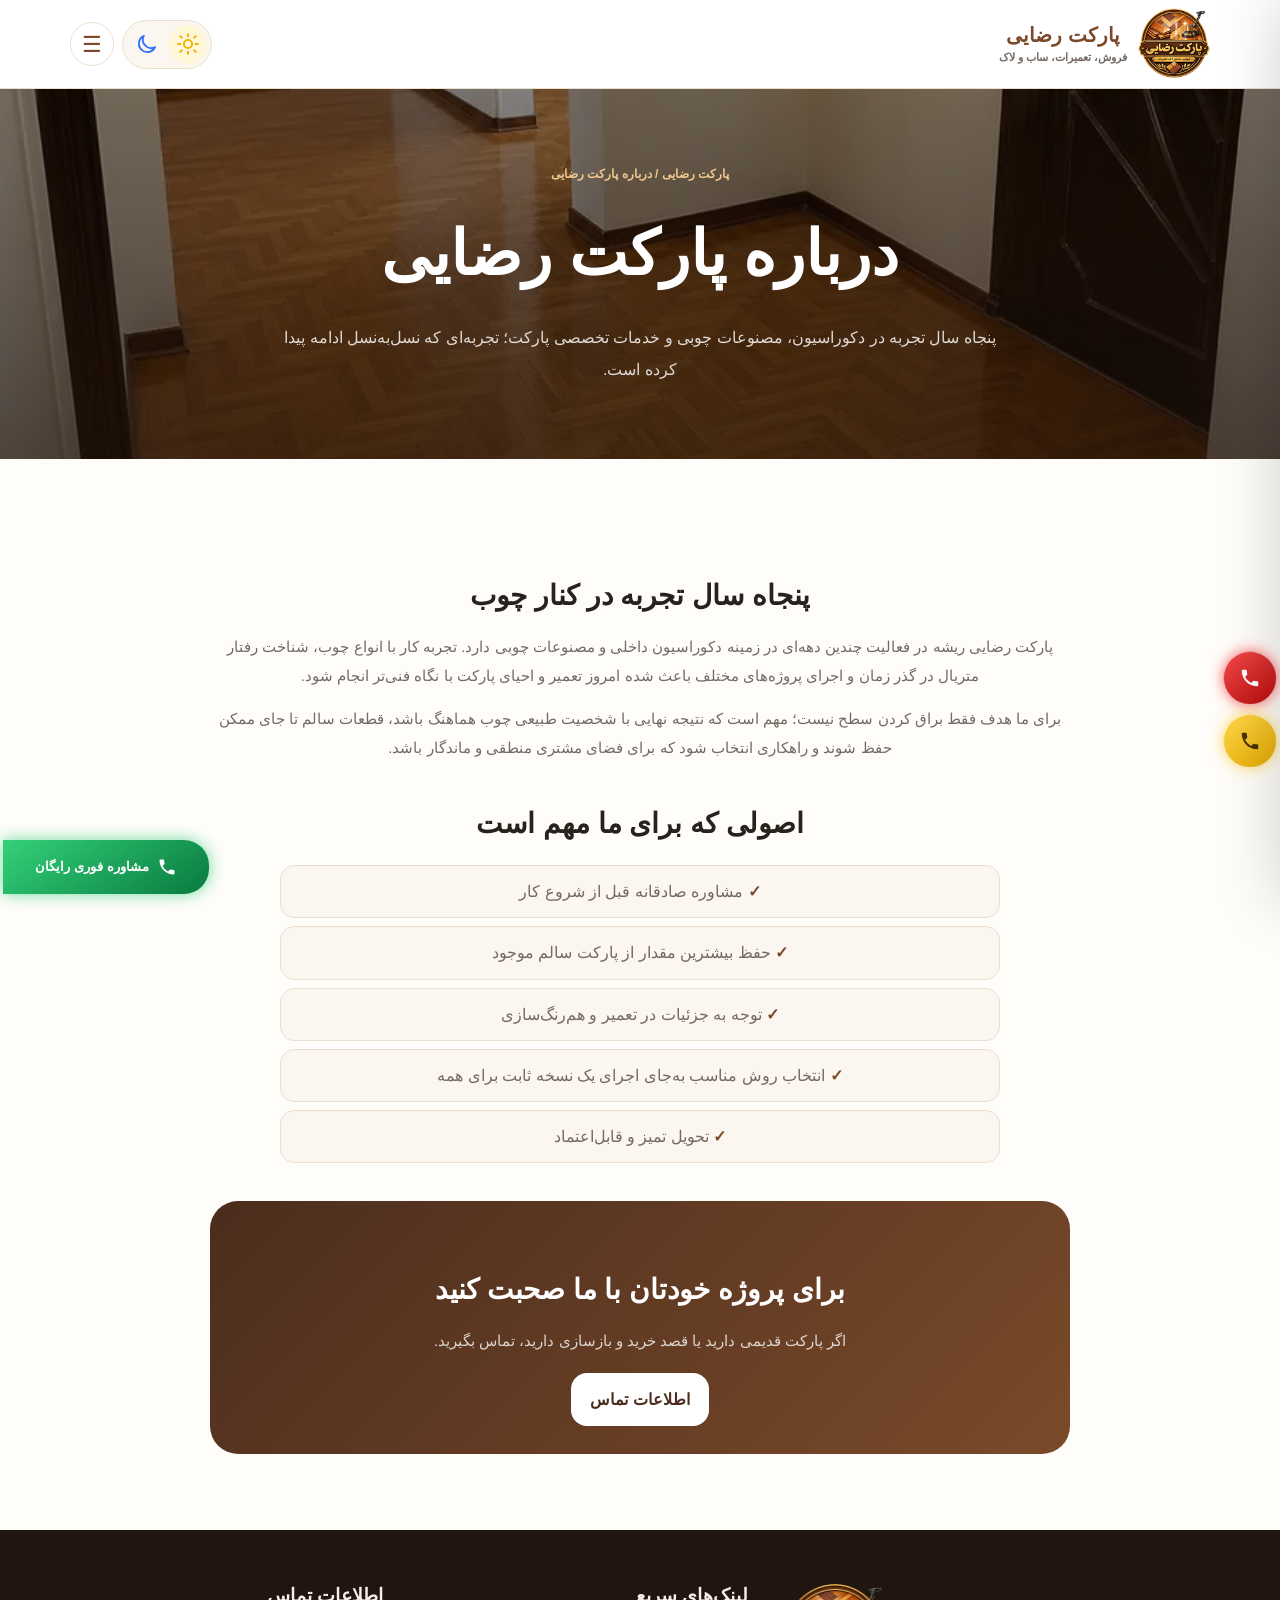
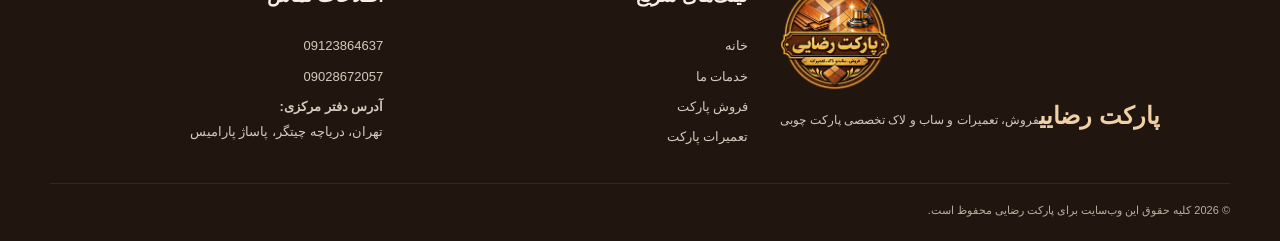
<file: about.html>
<!doctype html>
<html lang="fa" dir="rtl">
<head>
<meta charset="utf-8">
<meta name="viewport" content="width=device-width,initial-scale=1,viewport-fit=cover">
<meta name="theme-color" content="#ffffff">
<title>درباره پارکت رضایی | ۵۰ سال تجربه در چوب و دکوراسیون</title>
<meta name="description" content="درباره مجموعه پارکت رضایی و سابقه ۵۰ ساله در دکوراسیون، مصنوعات چوبی و خدمات پارکت.">
<link rel="stylesheet" href="style.css">
</head>
<body data-page="about">

<header class="site-header">
  <div class="container header-inner">
    <a href="index.html" class="brand" aria-label="پارکت رضایی - صفحه اصلی">
      <img src="logo.webp" alt="لوگوی پارکت رضایی">
      <span><b>پارکت رضایی</b><small>فروش، تعمیرات، ساب و لاک</small></span>
    </a>
    <div class="header-actions">
      <div class="theme-switch" aria-label="تغییر تم">
        <button id="lightBtn" class="theme-btn active" aria-label="حالت روشن"><svg viewBox="0 0 24 24" class="theme-svg" aria-hidden="true"><circle cx="12" cy="12" r="4.1"></circle><path d="M12 2.2v2.1M12 19.7v2.1M4.2 4.2l1.5 1.5M18.3 18.3l1.5 1.5M2.2 12h2.1M19.7 12h2.1M4.2 19.8l1.5-1.5M18.3 5.7l1.5-1.5"></path></svg></button>
        <button id="darkBtn" class="theme-btn" aria-label="حالت تاریک"><svg viewBox="0 0 24 24" class="theme-svg" aria-hidden="true"><path d="M20.1 15.2A8.4 8.4 0 0 1 8.8 3.9 8.5 8.5 0 1 0 20.1 15.2Z"></path></svg></button>
      </div>
      <button class="icon-btn" id="menuBtn" aria-label="باز کردن منو">☰</button>
    </div>
  </div>
</header>
<div class="drawer-wrap" id="drawerWrap" aria-hidden="true">
  <div class="drawer-overlay" id="drawerOverlay"></div>
  <aside class="drawer">
    <div class="drawer-head">
      <a href="index.html" class="brand"><img src="logo.webp" alt=""><b>پارکت رضایی</b></a>
      <button class="icon-btn" id="closeMenu" aria-label="بستن">×</button>
    </div>
    <nav><a href="index.html">خانه</a><a href="services.html">خدمات ما</a><a href="sales.html">فروش پارکت</a><a href="repairs.html">تعمیرات پارکت</a><a href="sanding-lacquer.html">ساب و لاک پارکت</a><a href="gallery.html">نمونه‌کارها</a><a href="about.html">درباره ما</a><a href="contact.html">تماس با ما</a></nav>
    <div class="drawer-call"><small>مشاوره تلفنی</small><a href="tel:09123864637" dir="ltr">09123864637</a></div>
  </aside>
</div>

<section class="page-hero">
  <img src="project-4-after.webp" alt="درباره پارکت رضایی">
  <div class="page-hero-content">
    <div class="crumb">پارکت رضایی / درباره پارکت رضایی</div>
    <h1>درباره پارکت رضایی</h1>
    <p>پنجاه سال تجربه در دکوراسیون، مصنوعات چوبی و خدمات تخصصی پارکت؛ تجربه‌ای که نسل‌به‌نسل ادامه پیدا کرده است.</p>
  </div>
</section>
<main>
<section class="section"><div class="container article">
  <h2>پنجاه سال تجربه در کنار چوب</h2>
  <p>پارکت رضایی ریشه در فعالیت چندین دهه‌ای در زمینه دکوراسیون داخلی و مصنوعات چوبی دارد. تجربه کار با انواع چوب، شناخت رفتار متریال در گذر زمان و اجرای پروژه‌های مختلف باعث شده امروز تعمیر و احیای پارکت با نگاه فنی‌تر انجام شود.</p>
  <p>برای ما هدف فقط براق کردن سطح نیست؛ مهم است که نتیجه نهایی با شخصیت طبیعی چوب هماهنگ باشد، قطعات سالم تا جای ممکن حفظ شوند و راهکاری انتخاب شود که برای فضای مشتری منطقی و ماندگار باشد.</p>
  <h2>اصولی که برای ما مهم است</h2>
  <ul><li>مشاوره صادقانه قبل از شروع کار</li><li>حفظ بیشترین مقدار از پارکت سالم موجود</li><li>توجه به جزئیات در تعمیر و هم‌رنگ‌سازی</li><li>انتخاب روش مناسب به‌جای اجرای یک نسخه ثابت برای همه</li><li>تحویل تمیز و قابل‌اعتماد</li></ul>
  <div class="callout"><h2>برای پروژه خودتان با ما صحبت کنید</h2><p>اگر پارکت قدیمی دارید یا قصد خرید و بازسازی دارید، تماس بگیرید.</p><a class="btn btn-light" href="contact.html">اطلاعات تماس</a></div>
</div></section>
</main>


<footer class="footer">
  <div class="footer-grid">
    <div class="footer-brand">
      <a class="footer-home" href="index.html" aria-label="بازگشت به صفحه اصلی">
        <img src="logo.webp" alt="لوگوی پارکت رضایی">
        <span><b>پارکت رضایی</b><small>فروش، تعمیرات و ساب و لاک تخصصی پارکت چوبی</small></span>
      </a>
    </div>
    <div><h3>لینک‌های سریع</h3><a href="index.html">خانه</a><a href="services.html">خدمات ما</a><a href="sales.html">فروش پارکت</a><a href="repairs.html">تعمیرات پارکت</a></div>
    <div>
      <h3>اطلاعات تماس</h3>
      <a href="tel:09123864637" dir="ltr">09123864637</a>
      <a href="tel:09028672057" dir="ltr">09028672057</a>
      <p><strong>آدرس دفتر مرکزی:</strong><br>تهران، دریاچه چیتگر، پاساژ پارامیس</p>
    </div>
  </div>
  <div class="copyright">© <span id="year"></span> کلیه حقوق این وب‌سایت برای پارکت رضایی محفوظ است.</div>
</footer>
<a class="float-call" href="tel:09123864637" aria-label="تماس سریع با ۰۹۱۲۳۸۶۴۶۳۷"><svg viewBox="0 0 24 24" aria-hidden="true" class="phone-svg"><path d="M6.62 10.79a15.46 15.46 0 0 0 6.59 6.59l2.2-2.2a1 1 0 0 1 1.02-.24c1.12.37 2.33.57 3.57.57a1 1 0 0 1 1 1V20a1 1 0 0 1-1 1C10.61 21 3 13.39 3 4a1 1 0 0 1 1-1h3.5a1 1 0 0 1 1 1c0 1.25.2 2.45.57 3.57a1 1 0 0 1-.25 1.02l-2.2 2.2Z"/></svg></a>
<a class="float-call-yellow" href="tel:09028672057" aria-label="تماس سریع با ۰۹۰۲۸۶۷۲۰۵۷"><svg viewBox="0 0 24 24" aria-hidden="true" class="phone-svg"><path d="M6.62 10.79a15.46 15.46 0 0 0 6.59 6.59l2.2-2.2a1 1 0 0 1 1.02-.24c1.12.37 2.33.57 3.57.57a1 1 0 0 1 1 1V20a1 1 0 0 1-1 1C10.61 21 3 13.39 3 4a1 1 0 0 1 1-1h3.5a1 1 0 0 1 1 1c0 1.25.2 2.45.57 3.57a1 1 0 0 1-.25 1.02l-2.2 2.2Z"/></svg></a>
<a class="float-consult" href="tel:09123864637"><svg viewBox="0 0 24 24" aria-hidden="true" class="phone-svg"><path d="M6.62 10.79a15.46 15.46 0 0 0 6.59 6.59l2.2-2.2a1 1 0 0 1 1.02-.24c1.12.37 2.33.57 3.57.57a1 1 0 0 1 1 1V20a1 1 0 0 1-1 1C10.61 21 3 13.39 3 4a1 1 0 0 1 1-1h3.5a1 1 0 0 1 1 1c0 1.25.2 2.45.57 3.57a1 1 0 0 1-.25 1.02l-2.2 2.2Z"/></svg><span>مشاوره فوری رایگان</span></a>
<div class="lightbox" id="lightbox" aria-hidden="true"><button id="lightboxClose" aria-label="بستن">×</button><img id="lightboxImage" alt=""></div>
<script src="app.js"></script>

</body>
</html>
</file>
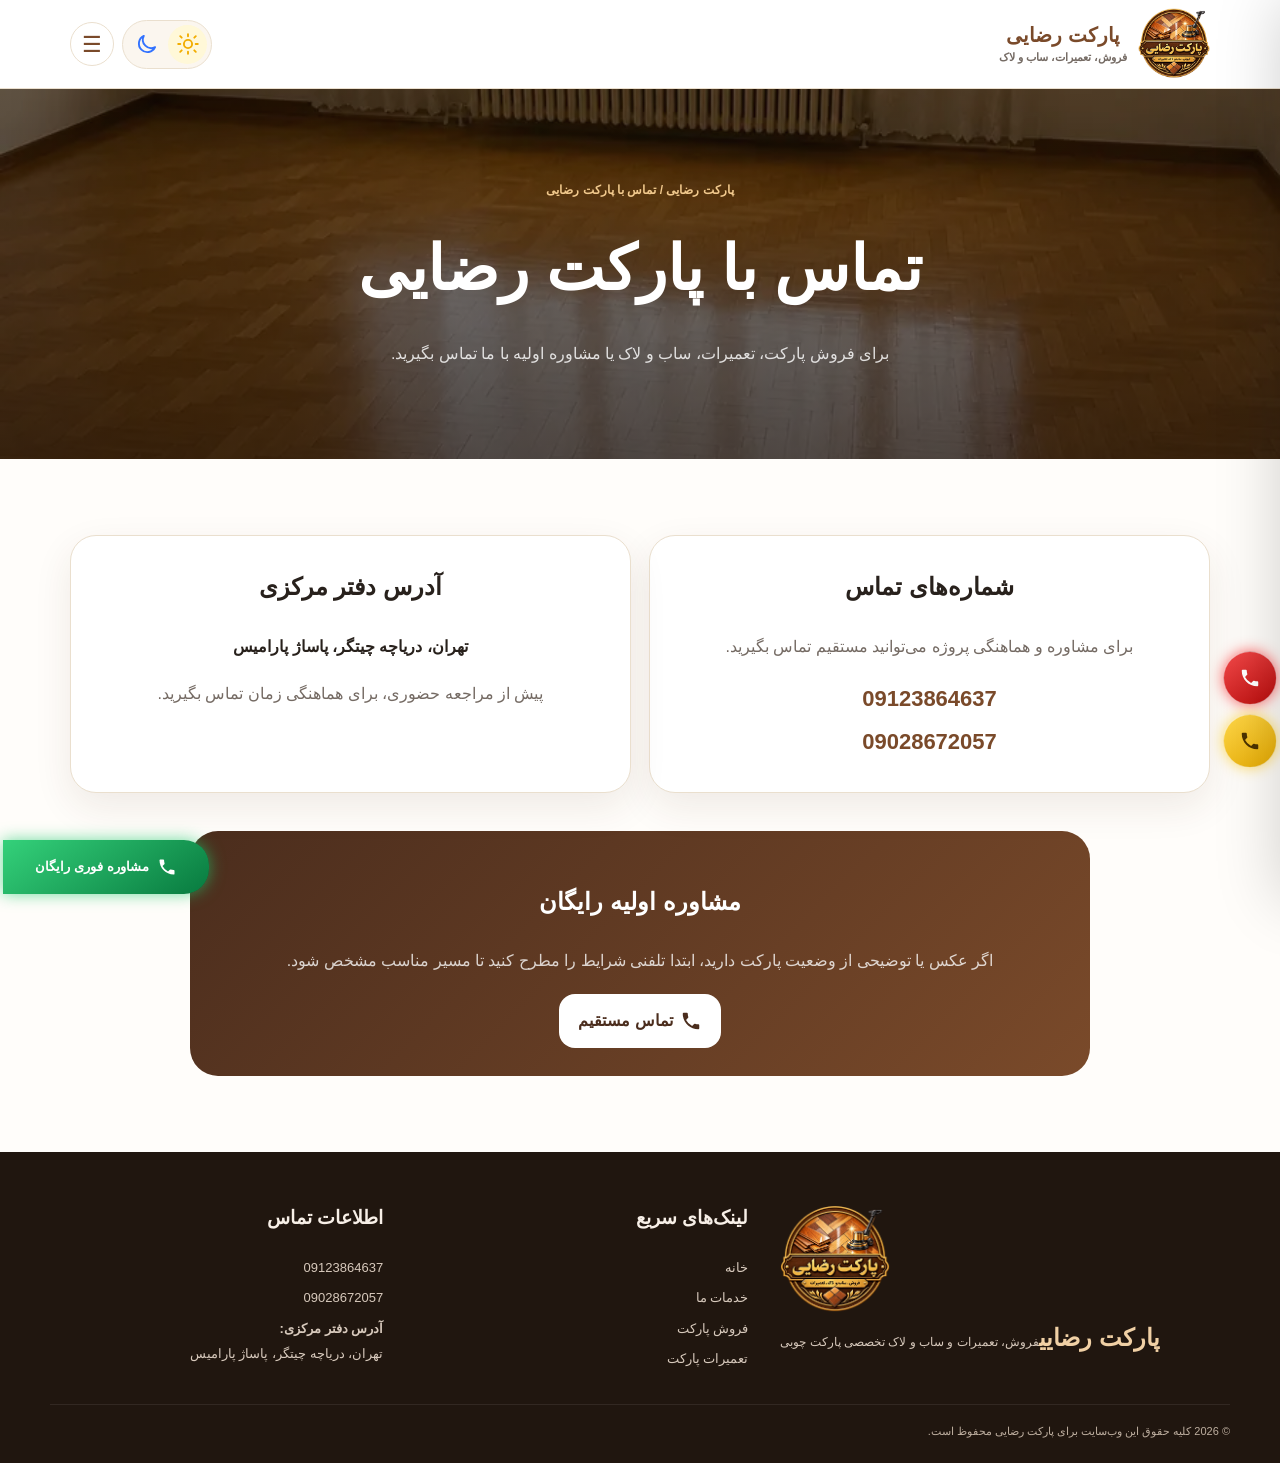
<file: contact.html>
<!doctype html>
<html lang="fa" dir="rtl">
<head>
<meta charset="utf-8">
<meta name="viewport" content="width=device-width,initial-scale=1,viewport-fit=cover">
<meta name="theme-color" content="#ffffff">
<title>تماس با پارکت رضایی | تلفن و آدرس دفتر مرکزی</title>
<meta name="description" content="شماره تماس و آدرس دفتر مرکزی پارکت رضایی در تهران، دریاچه چیتگر، پاساژ پارامیس.">
<link rel="stylesheet" href="style.css">
</head>
<body data-page="contact">

<header class="site-header">
  <div class="container header-inner">
    <a href="index.html" class="brand" aria-label="پارکت رضایی - صفحه اصلی">
      <img src="logo.webp" alt="لوگوی پارکت رضایی">
      <span><b>پارکت رضایی</b><small>فروش، تعمیرات، ساب و لاک</small></span>
    </a>
    <div class="header-actions">
      <div class="theme-switch" aria-label="تغییر تم">
        <button id="lightBtn" class="theme-btn active" aria-label="حالت روشن"><svg viewBox="0 0 24 24" class="theme-svg" aria-hidden="true"><circle cx="12" cy="12" r="4.1"></circle><path d="M12 2.2v2.1M12 19.7v2.1M4.2 4.2l1.5 1.5M18.3 18.3l1.5 1.5M2.2 12h2.1M19.7 12h2.1M4.2 19.8l1.5-1.5M18.3 5.7l1.5-1.5"></path></svg></button>
        <button id="darkBtn" class="theme-btn" aria-label="حالت تاریک"><svg viewBox="0 0 24 24" class="theme-svg" aria-hidden="true"><path d="M20.1 15.2A8.4 8.4 0 0 1 8.8 3.9 8.5 8.5 0 1 0 20.1 15.2Z"></path></svg></button>
      </div>
      <button class="icon-btn" id="menuBtn" aria-label="باز کردن منو">☰</button>
    </div>
  </div>
</header>
<div class="drawer-wrap" id="drawerWrap" aria-hidden="true">
  <div class="drawer-overlay" id="drawerOverlay"></div>
  <aside class="drawer">
    <div class="drawer-head">
      <a href="index.html" class="brand"><img src="logo.webp" alt=""><b>پارکت رضایی</b></a>
      <button class="icon-btn" id="closeMenu" aria-label="بستن">×</button>
    </div>
    <nav><a href="index.html">خانه</a><a href="services.html">خدمات ما</a><a href="sales.html">فروش پارکت</a><a href="repairs.html">تعمیرات پارکت</a><a href="sanding-lacquer.html">ساب و لاک پارکت</a><a href="gallery.html">نمونه‌کارها</a><a href="about.html">درباره ما</a><a href="contact.html">تماس با ما</a></nav>
    <div class="drawer-call"><small>مشاوره تلفنی</small><a href="tel:09123864637" dir="ltr">09123864637</a></div>
  </aside>
</div>

<section class="page-hero">
  <img src="project-5-after.webp" alt="تماس با پارکت رضایی">
  <div class="page-hero-content">
    <div class="crumb">پارکت رضایی / تماس با پارکت رضایی</div>
    <h1>تماس با پارکت رضایی</h1>
    <p>برای فروش پارکت، تعمیرات، ساب و لاک یا مشاوره اولیه با ما تماس بگیرید.</p>
  </div>
</section>
<main>
<section class="section"><div class="container">
  <div class="contact-grid">
    <article class="card info-card">
      <h2>شماره‌های تماس</h2>
      <p>برای مشاوره و هماهنگی پروژه می‌توانید مستقیم تماس بگیرید.</p>
      <a class="contact-number" href="tel:09123864637">09123864637</a><br>
      <a class="contact-number" href="tel:09028672057">09028672057</a>
    </article>
    <article class="card info-card">
      <h2>آدرس دفتر مرکزی</h2>
      <p class="address-line">تهران، دریاچه چیتگر، پاساژ پارامیس</p>
      <p>پیش از مراجعه حضوری، برای هماهنگی زمان تماس بگیرید.</p>
    </article>
  </div>
  <div class="callout"><h2>مشاوره اولیه رایگان</h2><p>اگر عکس یا توضیحی از وضعیت پارکت دارید، ابتدا تلفنی شرایط را مطرح کنید تا مسیر مناسب مشخص شود.</p><a class="btn btn-light" href="tel:09123864637"><svg viewBox="0 0 24 24" aria-hidden="true" class="phone-svg"><path d="M6.62 10.79a15.46 15.46 0 0 0 6.59 6.59l2.2-2.2a1 1 0 0 1 1.02-.24c1.12.37 2.33.57 3.57.57a1 1 0 0 1 1 1V20a1 1 0 0 1-1 1C10.61 21 3 13.39 3 4a1 1 0 0 1 1-1h3.5a1 1 0 0 1 1 1c0 1.25.2 2.45.57 3.57a1 1 0 0 1-.25 1.02l-2.2 2.2Z"/></svg><span>تماس مستقیم</span></a></div>
</div></section>
</main>


<footer class="footer">
  <div class="footer-grid">
    <div class="footer-brand">
      <a class="footer-home" href="index.html" aria-label="بازگشت به صفحه اصلی">
        <img src="logo.webp" alt="لوگوی پارکت رضایی">
        <span><b>پارکت رضایی</b><small>فروش، تعمیرات و ساب و لاک تخصصی پارکت چوبی</small></span>
      </a>
    </div>
    <div><h3>لینک‌های سریع</h3><a href="index.html">خانه</a><a href="services.html">خدمات ما</a><a href="sales.html">فروش پارکت</a><a href="repairs.html">تعمیرات پارکت</a></div>
    <div>
      <h3>اطلاعات تماس</h3>
      <a href="tel:09123864637" dir="ltr">09123864637</a>
      <a href="tel:09028672057" dir="ltr">09028672057</a>
      <p><strong>آدرس دفتر مرکزی:</strong><br>تهران، دریاچه چیتگر، پاساژ پارامیس</p>
    </div>
  </div>
  <div class="copyright">© <span id="year"></span> کلیه حقوق این وب‌سایت برای پارکت رضایی محفوظ است.</div>
</footer>
<a class="float-call" href="tel:09123864637" aria-label="تماس سریع با ۰۹۱۲۳۸۶۴۶۳۷"><svg viewBox="0 0 24 24" aria-hidden="true" class="phone-svg"><path d="M6.62 10.79a15.46 15.46 0 0 0 6.59 6.59l2.2-2.2a1 1 0 0 1 1.02-.24c1.12.37 2.33.57 3.57.57a1 1 0 0 1 1 1V20a1 1 0 0 1-1 1C10.61 21 3 13.39 3 4a1 1 0 0 1 1-1h3.5a1 1 0 0 1 1 1c0 1.25.2 2.45.57 3.57a1 1 0 0 1-.25 1.02l-2.2 2.2Z"/></svg></a>
<a class="float-call-yellow" href="tel:09028672057" aria-label="تماس سریع با ۰۹۰۲۸۶۷۲۰۵۷"><svg viewBox="0 0 24 24" aria-hidden="true" class="phone-svg"><path d="M6.62 10.79a15.46 15.46 0 0 0 6.59 6.59l2.2-2.2a1 1 0 0 1 1.02-.24c1.12.37 2.33.57 3.57.57a1 1 0 0 1 1 1V20a1 1 0 0 1-1 1C10.61 21 3 13.39 3 4a1 1 0 0 1 1-1h3.5a1 1 0 0 1 1 1c0 1.25.2 2.45.57 3.57a1 1 0 0 1-.25 1.02l-2.2 2.2Z"/></svg></a>
<a class="float-consult" href="tel:09123864637"><svg viewBox="0 0 24 24" aria-hidden="true" class="phone-svg"><path d="M6.62 10.79a15.46 15.46 0 0 0 6.59 6.59l2.2-2.2a1 1 0 0 1 1.02-.24c1.12.37 2.33.57 3.57.57a1 1 0 0 1 1 1V20a1 1 0 0 1-1 1C10.61 21 3 13.39 3 4a1 1 0 0 1 1-1h3.5a1 1 0 0 1 1 1c0 1.25.2 2.45.57 3.57a1 1 0 0 1-.25 1.02l-2.2 2.2Z"/></svg><span>مشاوره فوری رایگان</span></a>
<div class="lightbox" id="lightbox" aria-hidden="true"><button id="lightboxClose" aria-label="بستن">×</button><img id="lightboxImage" alt=""></div>
<script src="app.js"></script>

</body>
</html>
</file>
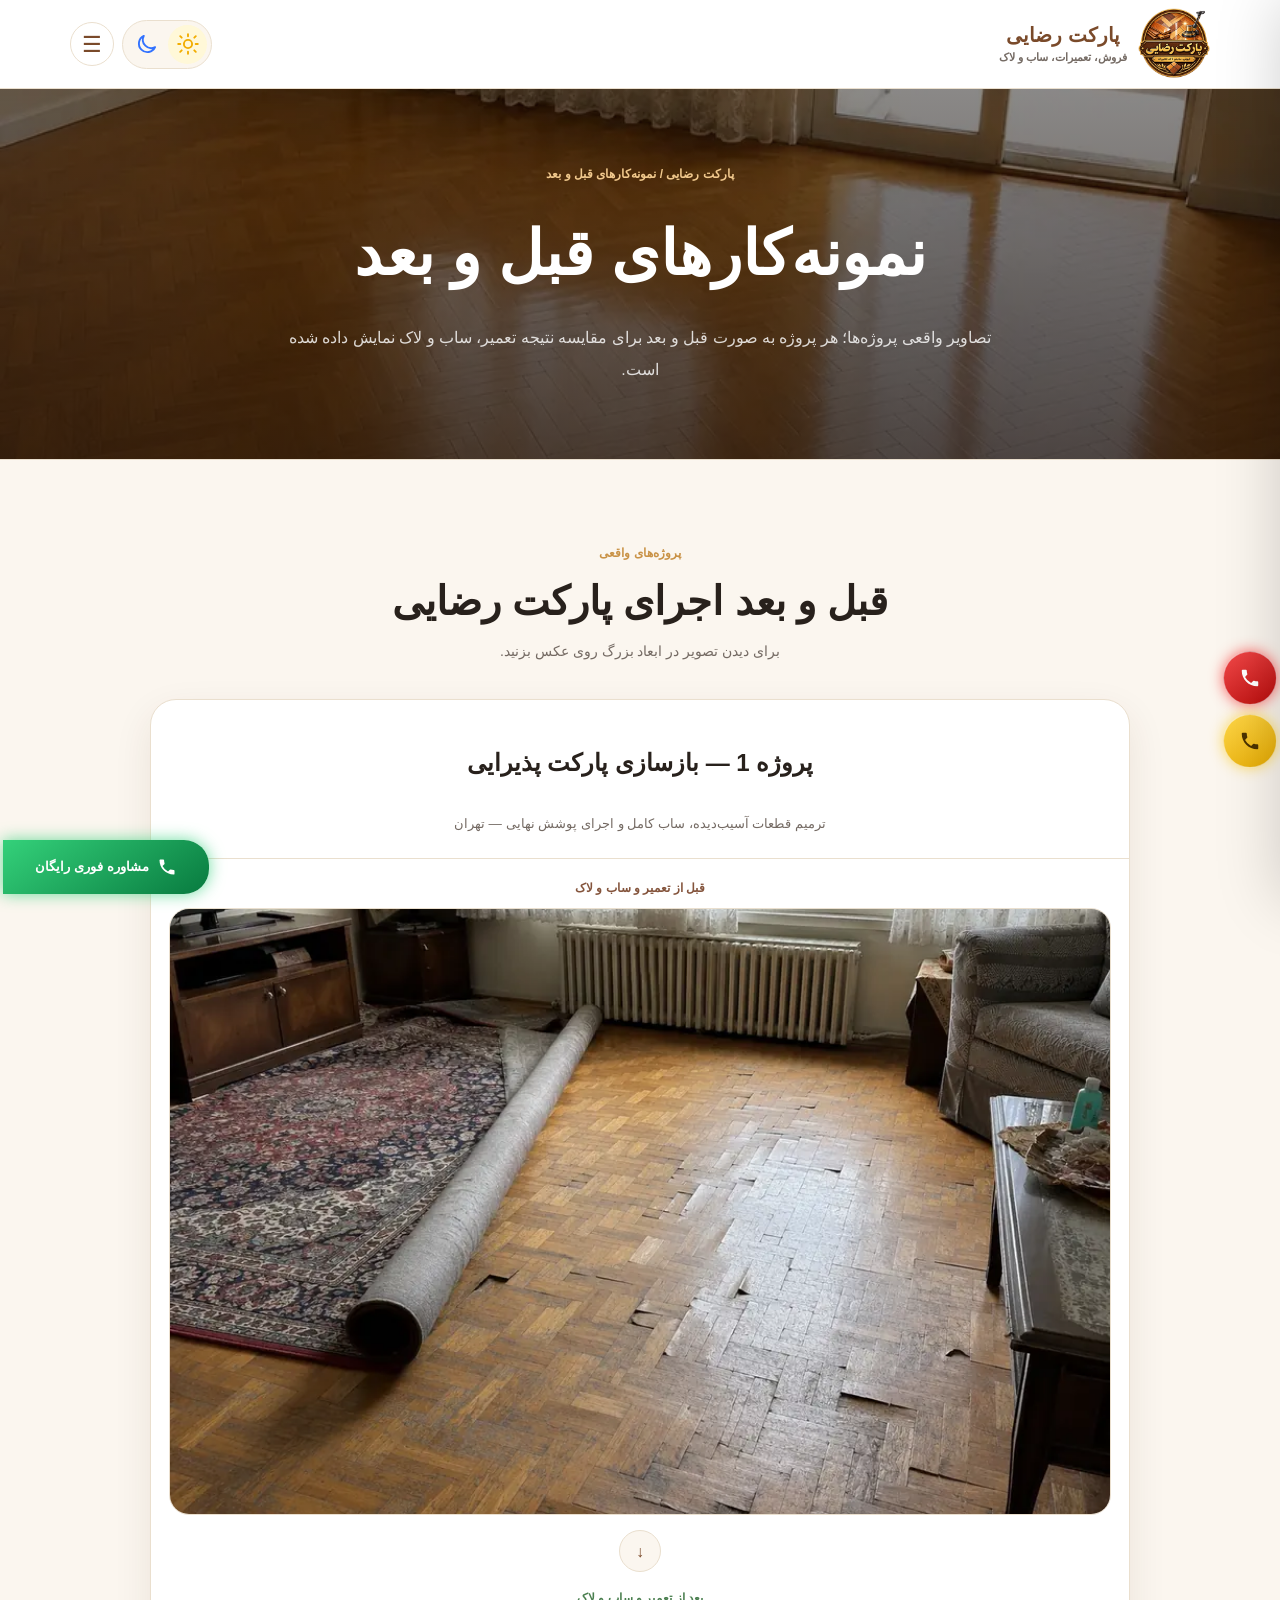
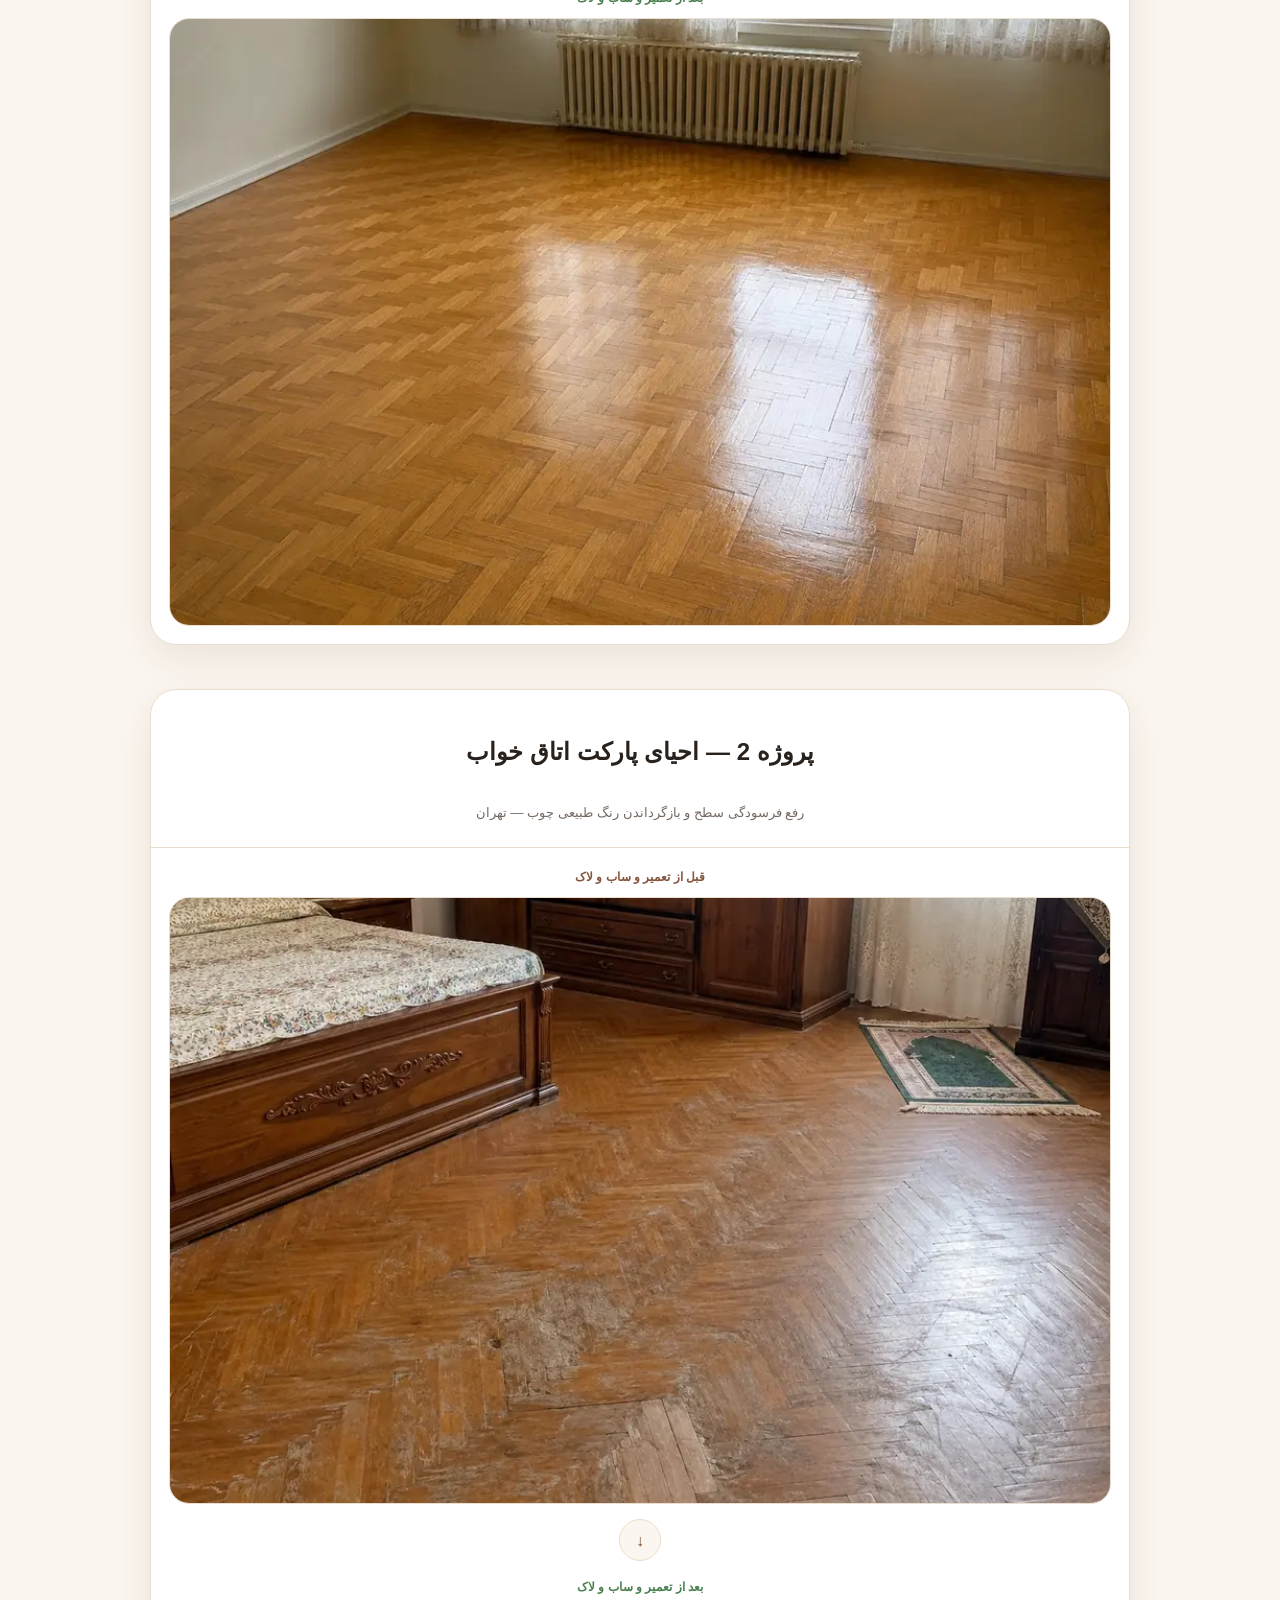
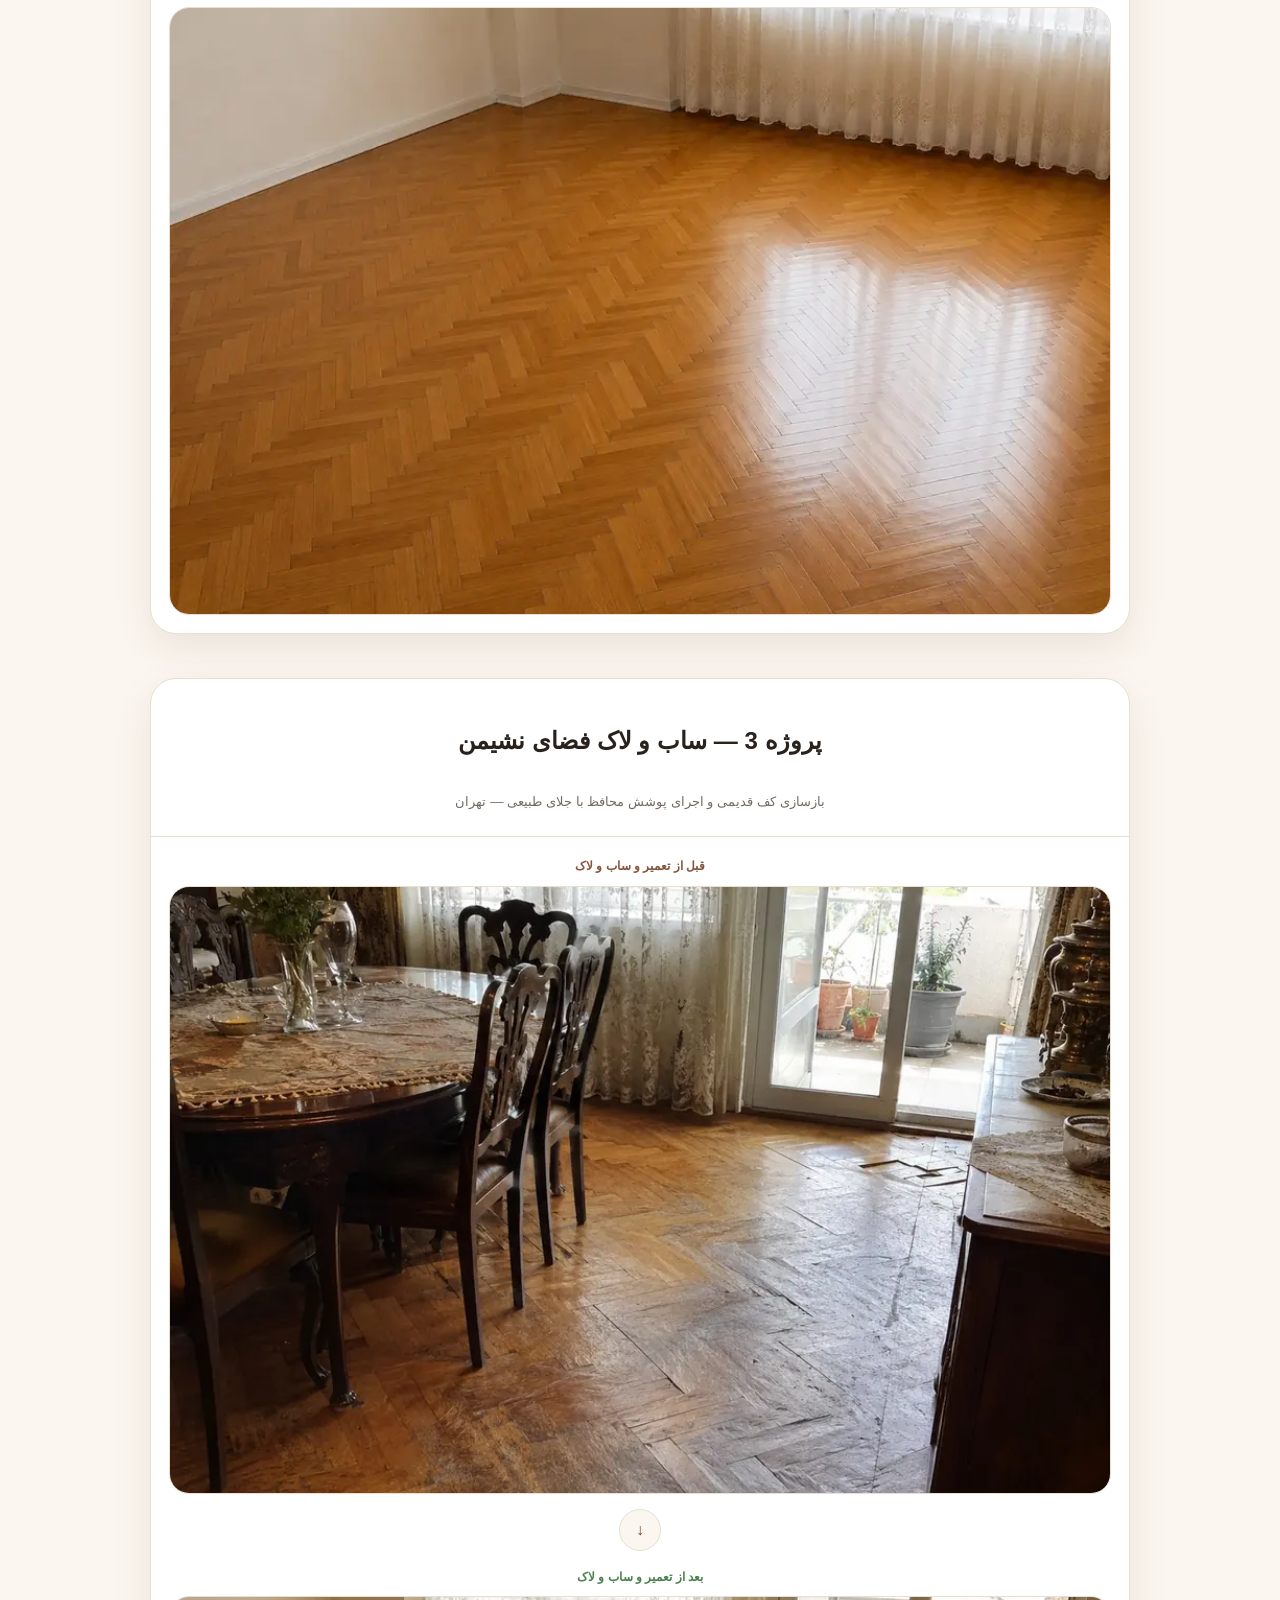
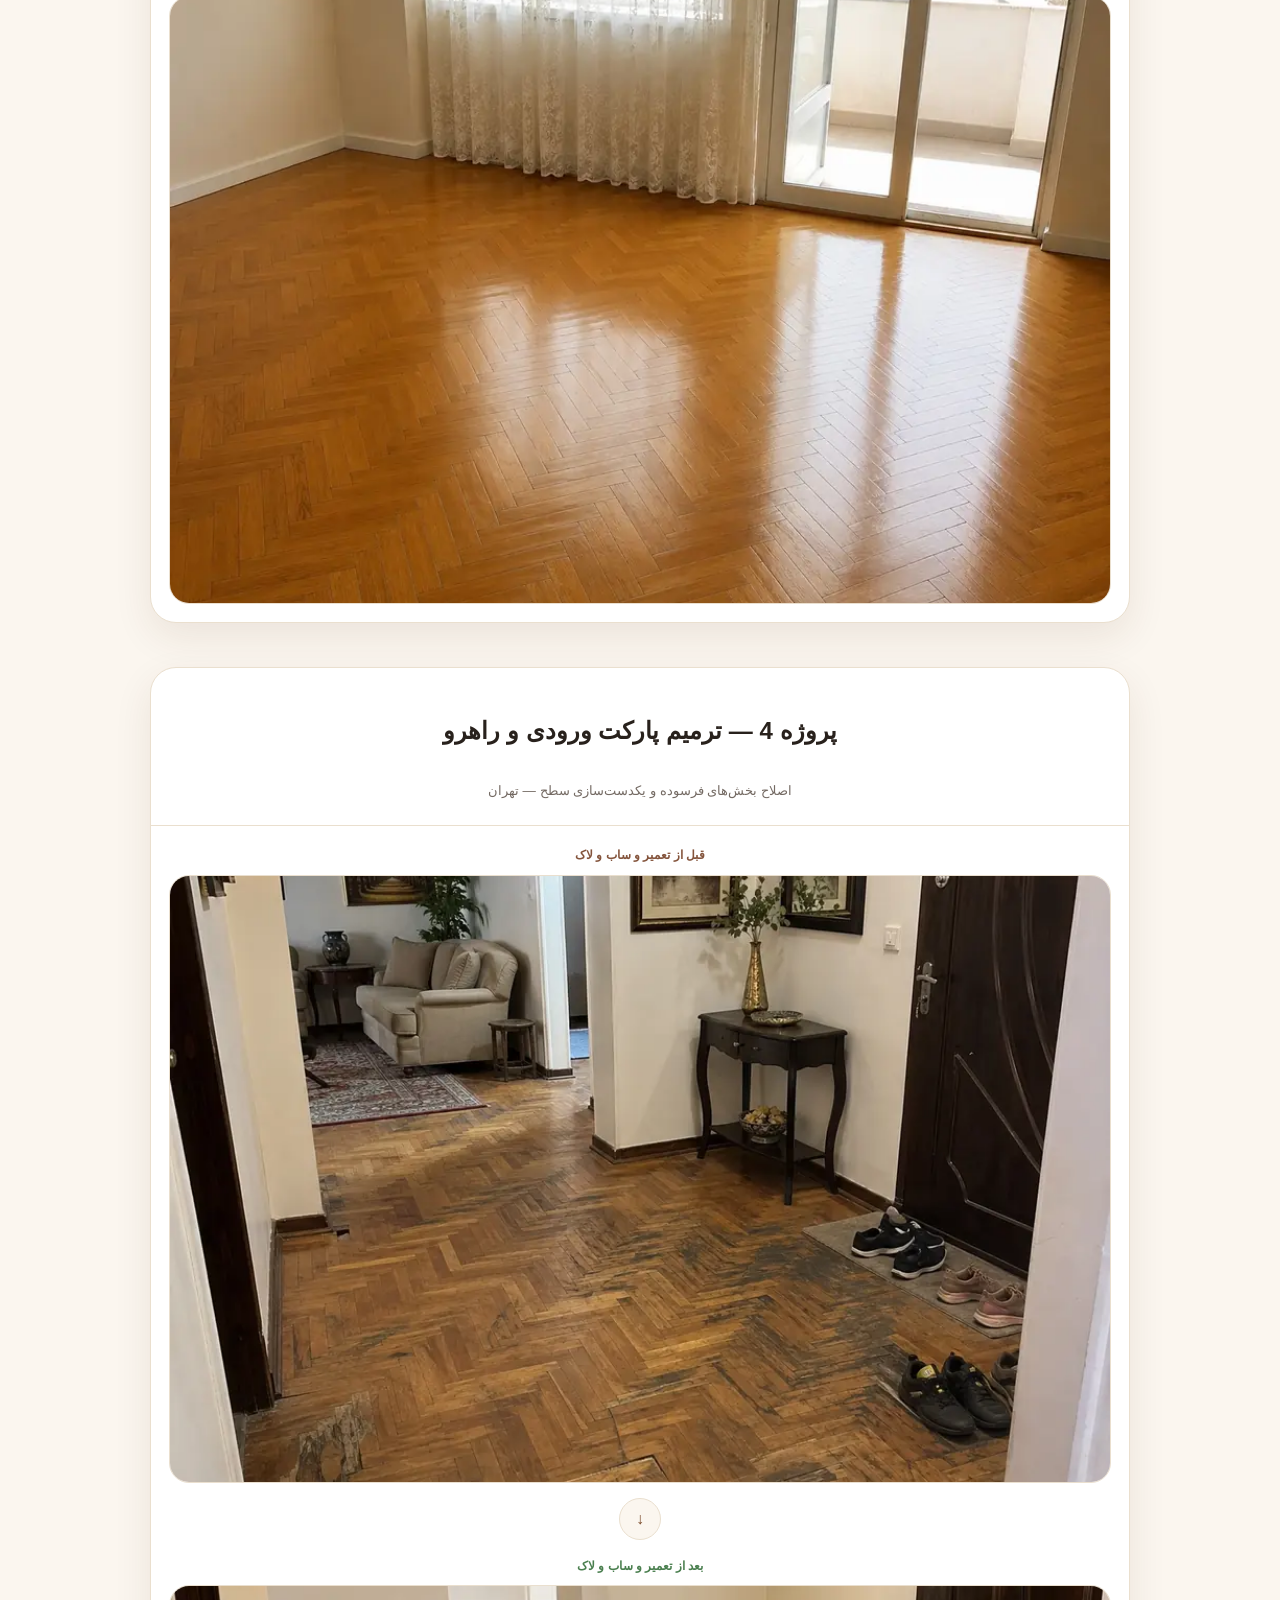
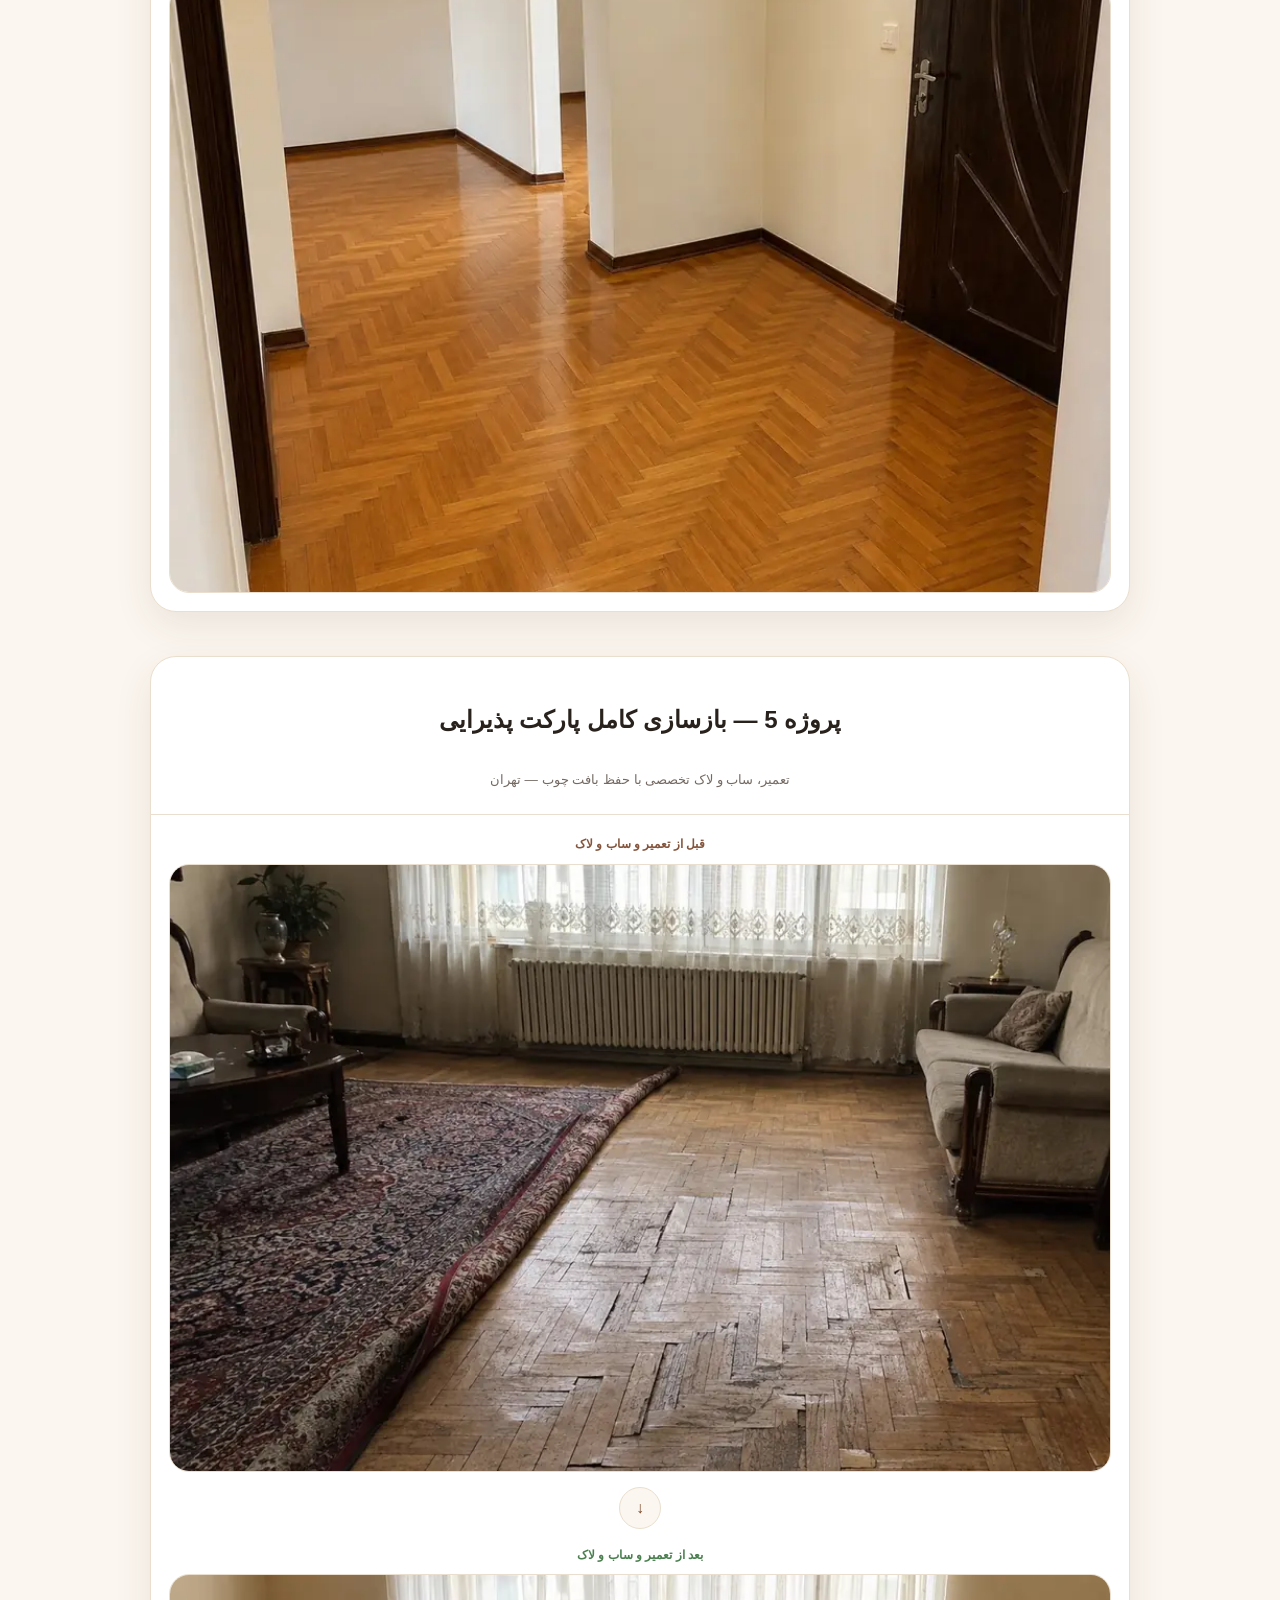
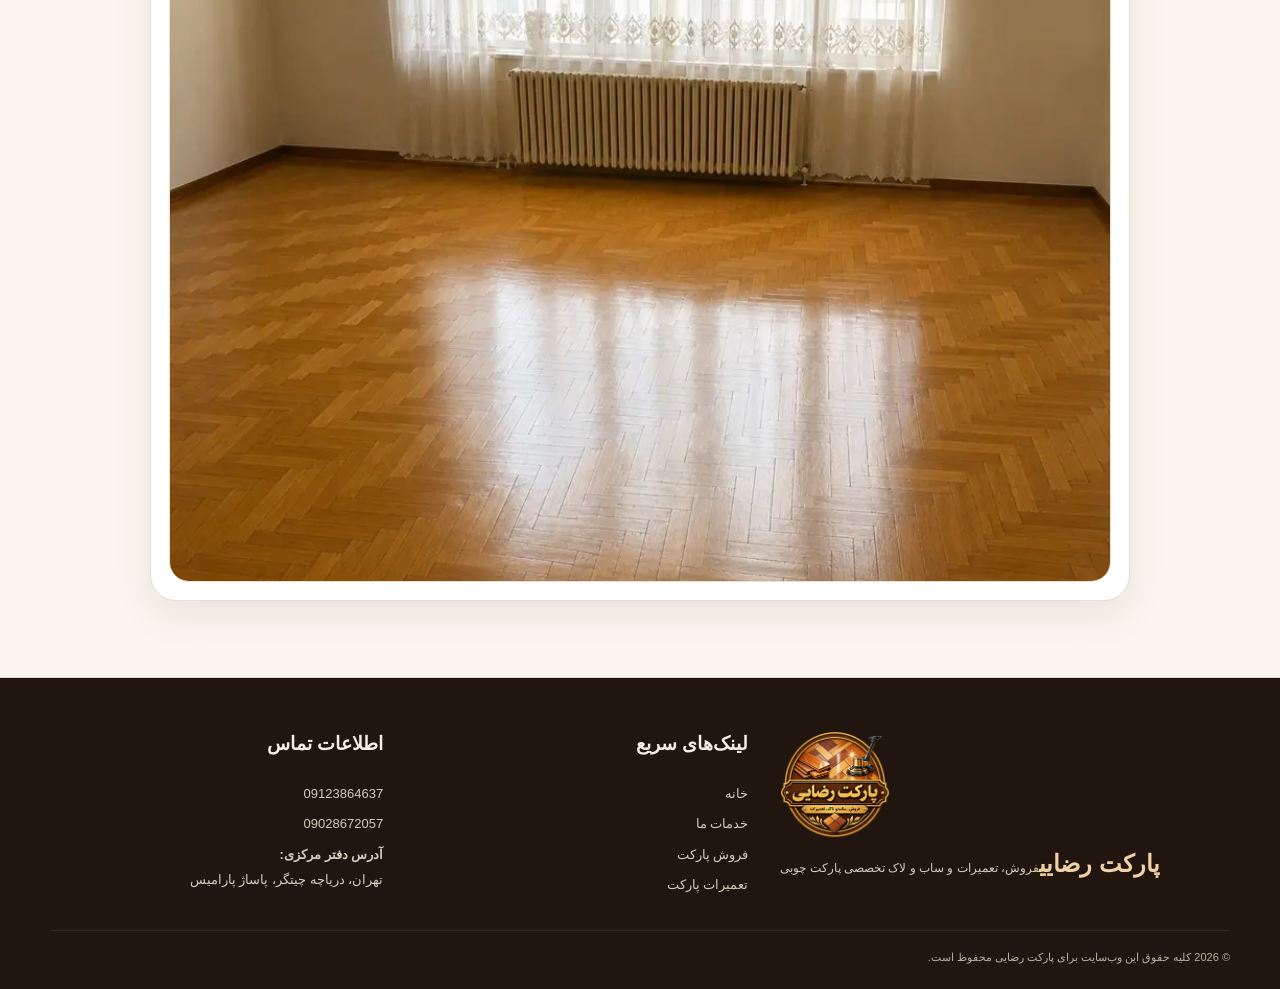
<file: gallery.html>
<!doctype html>
<html lang="fa" dir="rtl">
<head>
<meta charset="utf-8">
<meta name="viewport" content="width=device-width,initial-scale=1,viewport-fit=cover">
<meta name="theme-color" content="#ffffff">
<title>نمونه‌کارهای قبل و بعد پارکت | پارکت رضایی</title>
<meta name="description" content="گالری نمونه‌کارهای واقعی تعمیر، ساب و لاک پارکت چوبی پارکت رضایی در تهران.">
<link rel="stylesheet" href="style.css">
</head>
<body data-page="gallery">

<header class="site-header">
  <div class="container header-inner">
    <a href="index.html" class="brand" aria-label="پارکت رضایی - صفحه اصلی">
      <img src="logo.webp" alt="لوگوی پارکت رضایی">
      <span><b>پارکت رضایی</b><small>فروش، تعمیرات، ساب و لاک</small></span>
    </a>
    <div class="header-actions">
      <div class="theme-switch" aria-label="تغییر تم">
        <button id="lightBtn" class="theme-btn active" aria-label="حالت روشن"><svg viewBox="0 0 24 24" class="theme-svg" aria-hidden="true"><circle cx="12" cy="12" r="4.1"></circle><path d="M12 2.2v2.1M12 19.7v2.1M4.2 4.2l1.5 1.5M18.3 18.3l1.5 1.5M2.2 12h2.1M19.7 12h2.1M4.2 19.8l1.5-1.5M18.3 5.7l1.5-1.5"></path></svg></button>
        <button id="darkBtn" class="theme-btn" aria-label="حالت تاریک"><svg viewBox="0 0 24 24" class="theme-svg" aria-hidden="true"><path d="M20.1 15.2A8.4 8.4 0 0 1 8.8 3.9 8.5 8.5 0 1 0 20.1 15.2Z"></path></svg></button>
      </div>
      <button class="icon-btn" id="menuBtn" aria-label="باز کردن منو">☰</button>
    </div>
  </div>
</header>
<div class="drawer-wrap" id="drawerWrap" aria-hidden="true">
  <div class="drawer-overlay" id="drawerOverlay"></div>
  <aside class="drawer">
    <div class="drawer-head">
      <a href="index.html" class="brand"><img src="logo.webp" alt=""><b>پارکت رضایی</b></a>
      <button class="icon-btn" id="closeMenu" aria-label="بستن">×</button>
    </div>
    <nav><a href="index.html">خانه</a><a href="services.html">خدمات ما</a><a href="sales.html">فروش پارکت</a><a href="repairs.html">تعمیرات پارکت</a><a href="sanding-lacquer.html">ساب و لاک پارکت</a><a href="gallery.html">نمونه‌کارها</a><a href="about.html">درباره ما</a><a href="contact.html">تماس با ما</a></nav>
    <div class="drawer-call"><small>مشاوره تلفنی</small><a href="tel:09123864637" dir="ltr">09123864637</a></div>
  </aside>
</div>

<section class="page-hero">
  <img src="project-3-after.webp" alt="نمونه‌کارهای قبل و بعد">
  <div class="page-hero-content">
    <div class="crumb">پارکت رضایی / نمونه‌کارهای قبل و بعد</div>
    <h1>نمونه‌کارهای قبل و بعد</h1>
    <p>تصاویر واقعی پروژه‌ها؛ هر پروژه به صورت قبل و بعد برای مقایسه نتیجه تعمیر، ساب و لاک نمایش داده شده است.</p>
  </div>
</section>
<main><section class="section soft"><div class="container">
  <div class="section-title"><span>پروژه‌های واقعی</span><h2>قبل و بعد اجرای پارکت رضایی</h2><p>برای دیدن تصویر در ابعاد بزرگ روی عکس بزنید.</p></div>
  <div class="projects">
    <article class="card project-card">
      <div class="project-head"><h2>پروژه 1 — بازسازی پارکت پذیرایی</h2><small>ترمیم قطعات آسیب‌دیده، ساب کامل و اجرای پوشش نهایی — تهران</small></div>
      <div class="pair">
        <figure><figcaption class="before">قبل از تعمیر و ساب و لاک</figcaption><img class="zoomable" src="project-1-before.webp" alt="قبل پروژه 1"></figure>
        <div class="arrow">↓</div>
        <figure><figcaption class="after">بعد از تعمیر و ساب و لاک</figcaption><img class="zoomable" src="project-1-after.webp" alt="بعد پروژه 1"></figure>
      </div>
    </article>
    <article class="card project-card">
      <div class="project-head"><h2>پروژه 2 — احیای پارکت اتاق خواب</h2><small>رفع فرسودگی سطح و بازگرداندن رنگ طبیعی چوب — تهران</small></div>
      <div class="pair">
        <figure><figcaption class="before">قبل از تعمیر و ساب و لاک</figcaption><img class="zoomable" src="project-2-before.webp" alt="قبل پروژه 2"></figure>
        <div class="arrow">↓</div>
        <figure><figcaption class="after">بعد از تعمیر و ساب و لاک</figcaption><img class="zoomable" src="project-2-after.webp" alt="بعد پروژه 2"></figure>
      </div>
    </article>
    <article class="card project-card">
      <div class="project-head"><h2>پروژه 3 — ساب و لاک فضای نشیمن</h2><small>بازسازی کف قدیمی و اجرای پوشش محافظ با جلای طبیعی — تهران</small></div>
      <div class="pair">
        <figure><figcaption class="before">قبل از تعمیر و ساب و لاک</figcaption><img class="zoomable" src="project-3-before.webp" alt="قبل پروژه 3"></figure>
        <div class="arrow">↓</div>
        <figure><figcaption class="after">بعد از تعمیر و ساب و لاک</figcaption><img class="zoomable" src="project-3-after.webp" alt="بعد پروژه 3"></figure>
      </div>
    </article>
    <article class="card project-card">
      <div class="project-head"><h2>پروژه 4 — ترمیم پارکت ورودی و راهرو</h2><small>اصلاح بخش‌های فرسوده و یکدست‌سازی سطح — تهران</small></div>
      <div class="pair">
        <figure><figcaption class="before">قبل از تعمیر و ساب و لاک</figcaption><img class="zoomable" src="project-4-before.webp" alt="قبل پروژه 4"></figure>
        <div class="arrow">↓</div>
        <figure><figcaption class="after">بعد از تعمیر و ساب و لاک</figcaption><img class="zoomable" src="project-4-after.webp" alt="بعد پروژه 4"></figure>
      </div>
    </article>
    <article class="card project-card">
      <div class="project-head"><h2>پروژه 5 — بازسازی کامل پارکت پذیرایی</h2><small>تعمیر، ساب و لاک تخصصی با حفظ بافت چوب — تهران</small></div>
      <div class="pair">
        <figure><figcaption class="before">قبل از تعمیر و ساب و لاک</figcaption><img class="zoomable" src="project-5-before.webp" alt="قبل پروژه 5"></figure>
        <div class="arrow">↓</div>
        <figure><figcaption class="after">بعد از تعمیر و ساب و لاک</figcaption><img class="zoomable" src="project-5-after.webp" alt="بعد پروژه 5"></figure>
      </div>
    </article></div>
</div></section></main>


<footer class="footer">
  <div class="footer-grid">
    <div class="footer-brand">
      <a class="footer-home" href="index.html" aria-label="بازگشت به صفحه اصلی">
        <img src="logo.webp" alt="لوگوی پارکت رضایی">
        <span><b>پارکت رضایی</b><small>فروش، تعمیرات و ساب و لاک تخصصی پارکت چوبی</small></span>
      </a>
    </div>
    <div><h3>لینک‌های سریع</h3><a href="index.html">خانه</a><a href="services.html">خدمات ما</a><a href="sales.html">فروش پارکت</a><a href="repairs.html">تعمیرات پارکت</a></div>
    <div>
      <h3>اطلاعات تماس</h3>
      <a href="tel:09123864637" dir="ltr">09123864637</a>
      <a href="tel:09028672057" dir="ltr">09028672057</a>
      <p><strong>آدرس دفتر مرکزی:</strong><br>تهران، دریاچه چیتگر، پاساژ پارامیس</p>
    </div>
  </div>
  <div class="copyright">© <span id="year"></span> کلیه حقوق این وب‌سایت برای پارکت رضایی محفوظ است.</div>
</footer>
<a class="float-call" href="tel:09123864637" aria-label="تماس سریع با ۰۹۱۲۳۸۶۴۶۳۷"><svg viewBox="0 0 24 24" aria-hidden="true" class="phone-svg"><path d="M6.62 10.79a15.46 15.46 0 0 0 6.59 6.59l2.2-2.2a1 1 0 0 1 1.02-.24c1.12.37 2.33.57 3.57.57a1 1 0 0 1 1 1V20a1 1 0 0 1-1 1C10.61 21 3 13.39 3 4a1 1 0 0 1 1-1h3.5a1 1 0 0 1 1 1c0 1.25.2 2.45.57 3.57a1 1 0 0 1-.25 1.02l-2.2 2.2Z"/></svg></a>
<a class="float-call-yellow" href="tel:09028672057" aria-label="تماس سریع با ۰۹۰۲۸۶۷۲۰۵۷"><svg viewBox="0 0 24 24" aria-hidden="true" class="phone-svg"><path d="M6.62 10.79a15.46 15.46 0 0 0 6.59 6.59l2.2-2.2a1 1 0 0 1 1.02-.24c1.12.37 2.33.57 3.57.57a1 1 0 0 1 1 1V20a1 1 0 0 1-1 1C10.61 21 3 13.39 3 4a1 1 0 0 1 1-1h3.5a1 1 0 0 1 1 1c0 1.25.2 2.45.57 3.57a1 1 0 0 1-.25 1.02l-2.2 2.2Z"/></svg></a>
<a class="float-consult" href="tel:09123864637"><svg viewBox="0 0 24 24" aria-hidden="true" class="phone-svg"><path d="M6.62 10.79a15.46 15.46 0 0 0 6.59 6.59l2.2-2.2a1 1 0 0 1 1.02-.24c1.12.37 2.33.57 3.57.57a1 1 0 0 1 1 1V20a1 1 0 0 1-1 1C10.61 21 3 13.39 3 4a1 1 0 0 1 1-1h3.5a1 1 0 0 1 1 1c0 1.25.2 2.45.57 3.57a1 1 0 0 1-.25 1.02l-2.2 2.2Z"/></svg><span>مشاوره فوری رایگان</span></a>
<div class="lightbox" id="lightbox" aria-hidden="true"><button id="lightboxClose" aria-label="بستن">×</button><img id="lightboxImage" alt=""></div>
<script src="app.js"></script>

</body>
</html>
</file>
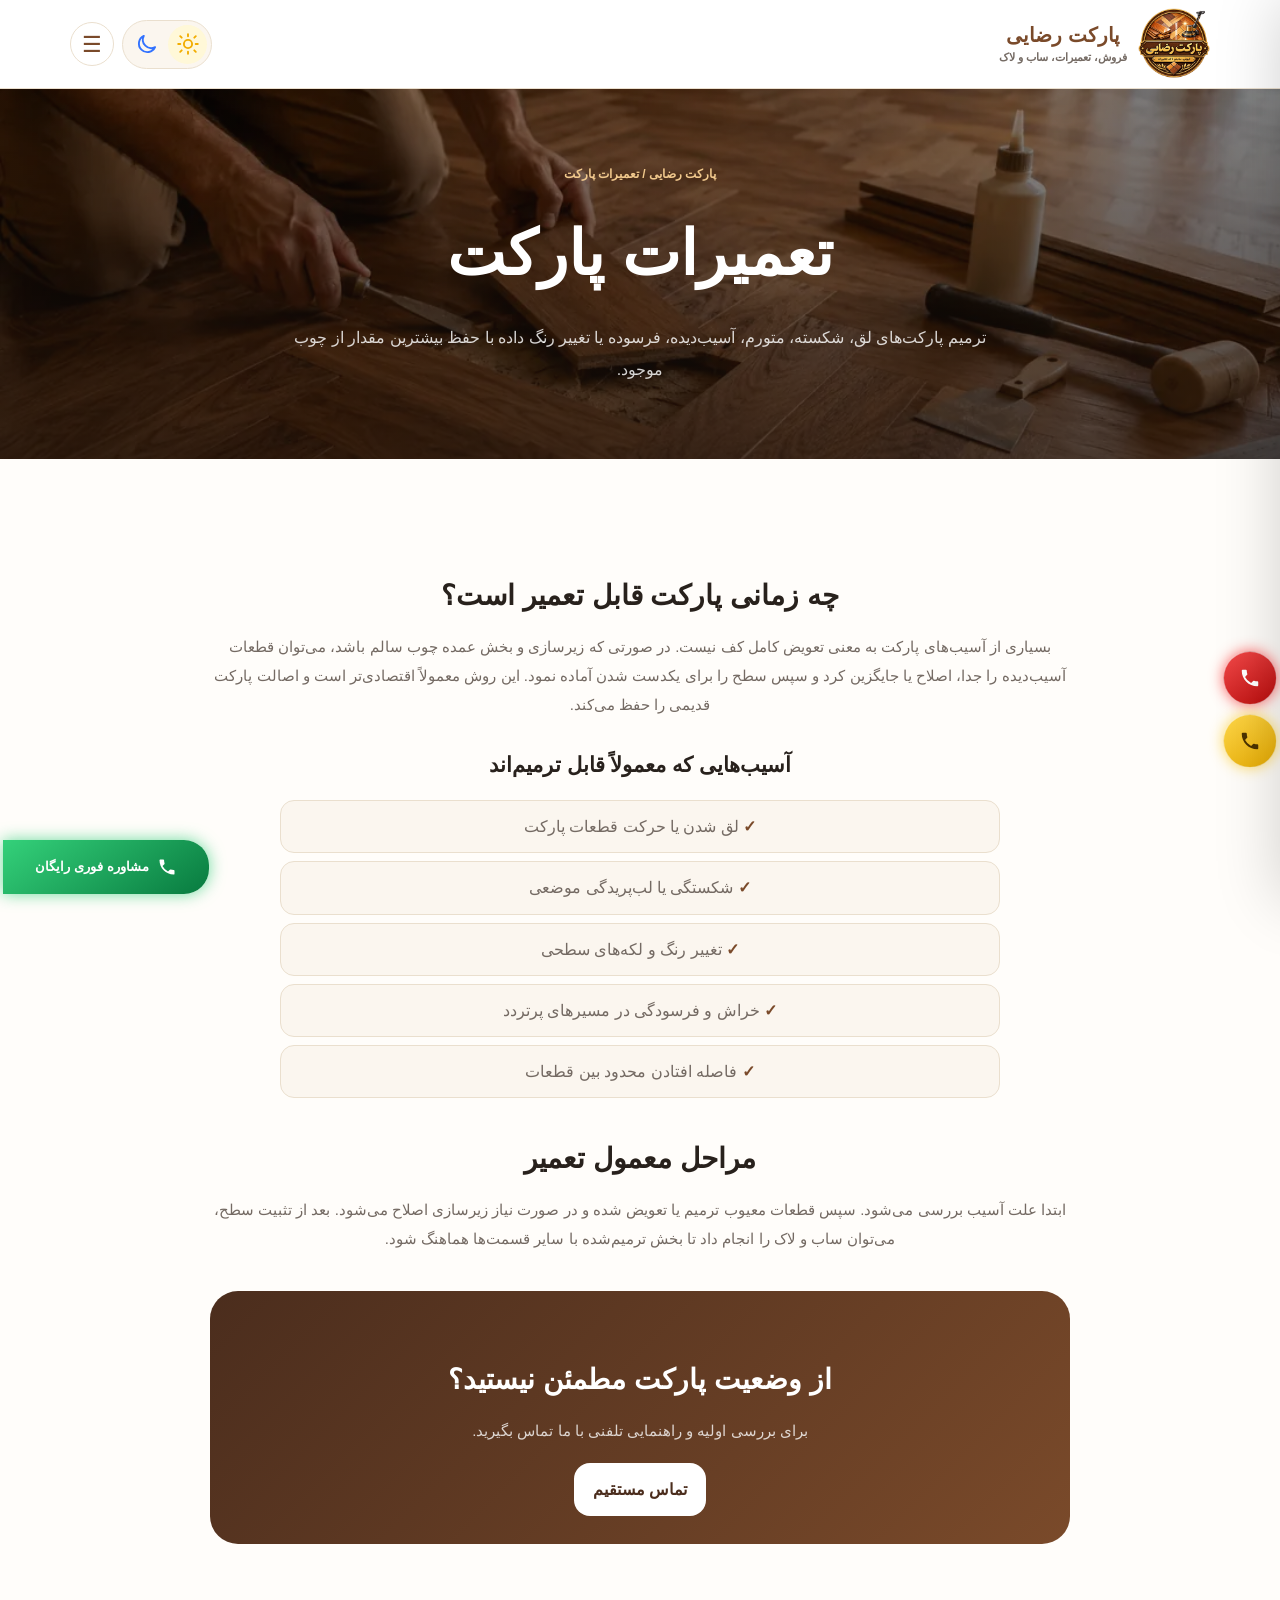
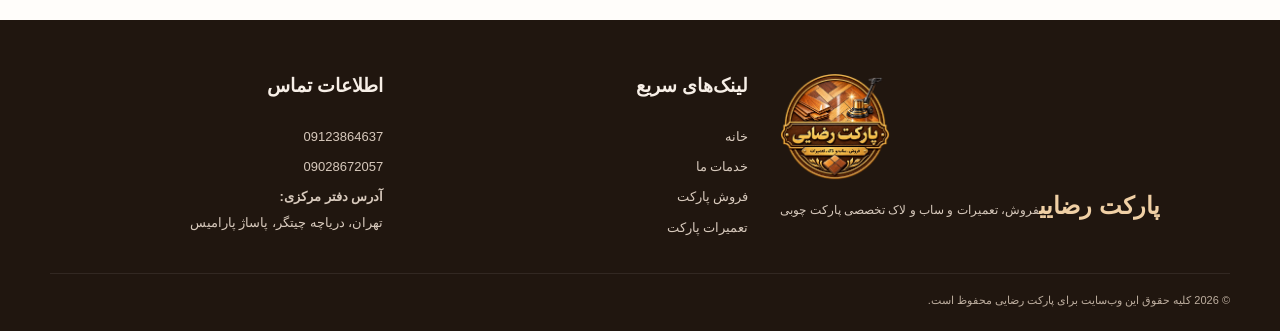
<file: repairs.html>
<!doctype html>
<html lang="fa" dir="rtl">
<head>
<meta charset="utf-8">
<meta name="viewport" content="width=device-width,initial-scale=1,viewport-fit=cover">
<meta name="theme-color" content="#ffffff">
<title>تعمیرات پارکت در تهران | پارکت رضایی</title>
<meta name="description" content="تعمیر و ترمیم تخصصی پارکت‌های لق، شکسته، فرسوده و آسیب‌دیده در تهران توسط پارکت رضایی.">
<link rel="stylesheet" href="style.css">
</head>
<body data-page="repairs">

<header class="site-header">
  <div class="container header-inner">
    <a href="index.html" class="brand" aria-label="پارکت رضایی - صفحه اصلی">
      <img src="logo.webp" alt="لوگوی پارکت رضایی">
      <span><b>پارکت رضایی</b><small>فروش، تعمیرات، ساب و لاک</small></span>
    </a>
    <div class="header-actions">
      <div class="theme-switch" aria-label="تغییر تم">
        <button id="lightBtn" class="theme-btn active" aria-label="حالت روشن"><svg viewBox="0 0 24 24" class="theme-svg" aria-hidden="true"><circle cx="12" cy="12" r="4.1"></circle><path d="M12 2.2v2.1M12 19.7v2.1M4.2 4.2l1.5 1.5M18.3 18.3l1.5 1.5M2.2 12h2.1M19.7 12h2.1M4.2 19.8l1.5-1.5M18.3 5.7l1.5-1.5"></path></svg></button>
        <button id="darkBtn" class="theme-btn" aria-label="حالت تاریک"><svg viewBox="0 0 24 24" class="theme-svg" aria-hidden="true"><path d="M20.1 15.2A8.4 8.4 0 0 1 8.8 3.9 8.5 8.5 0 1 0 20.1 15.2Z"></path></svg></button>
      </div>
      <button class="icon-btn" id="menuBtn" aria-label="باز کردن منو">☰</button>
    </div>
  </div>
</header>
<div class="drawer-wrap" id="drawerWrap" aria-hidden="true">
  <div class="drawer-overlay" id="drawerOverlay"></div>
  <aside class="drawer">
    <div class="drawer-head">
      <a href="index.html" class="brand"><img src="logo.webp" alt=""><b>پارکت رضایی</b></a>
      <button class="icon-btn" id="closeMenu" aria-label="بستن">×</button>
    </div>
    <nav><a href="index.html">خانه</a><a href="services.html">خدمات ما</a><a href="sales.html">فروش پارکت</a><a href="repairs.html">تعمیرات پارکت</a><a href="sanding-lacquer.html">ساب و لاک پارکت</a><a href="gallery.html">نمونه‌کارها</a><a href="about.html">درباره ما</a><a href="contact.html">تماس با ما</a></nav>
    <div class="drawer-call"><small>مشاوره تلفنی</small><a href="tel:09123864637" dir="ltr">09123864637</a></div>
  </aside>
</div>

<section class="page-hero">
  <img src="service-repair.webp" alt="تعمیرات پارکت">
  <div class="page-hero-content">
    <div class="crumb">پارکت رضایی / تعمیرات پارکت</div>
    <h1>تعمیرات پارکت</h1>
    <p>ترمیم پارکت‌های لق، شکسته، متورم، آسیب‌دیده، فرسوده یا تغییر رنگ داده با حفظ بیشترین مقدار از چوب موجود.</p>
  </div>
</section>
<main>
<section class="section"><div class="container article">
  <h2>چه زمانی پارکت قابل تعمیر است؟</h2>
  <p>بسیاری از آسیب‌های پارکت به معنی تعویض کامل کف نیست. در صورتی که زیرسازی و بخش عمده چوب سالم باشد، می‌توان قطعات آسیب‌دیده را جدا، اصلاح یا جایگزین کرد و سپس سطح را برای یکدست شدن آماده نمود. این روش معمولاً اقتصادی‌تر است و اصالت پارکت قدیمی را حفظ می‌کند.</p>
  <h3>آسیب‌هایی که معمولاً قابل ترمیم‌اند</h3>
  <ul><li>لق شدن یا حرکت قطعات پارکت</li><li>شکستگی یا لب‌پریدگی موضعی</li><li>تغییر رنگ و لکه‌های سطحی</li><li>خراش و فرسودگی در مسیرهای پرتردد</li><li>فاصله افتادن محدود بین قطعات</li></ul>
  <h2>مراحل معمول تعمیر</h2>
  <p>ابتدا علت آسیب بررسی می‌شود. سپس قطعات معیوب ترمیم یا تعویض شده و در صورت نیاز زیرسازی اصلاح می‌شود. بعد از تثبیت سطح، می‌توان ساب و لاک را انجام داد تا بخش ترمیم‌شده با سایر قسمت‌ها هماهنگ شود.</p>
  <div class="callout"><h2>از وضعیت پارکت مطمئن نیستید؟</h2><p>برای بررسی اولیه و راهنمایی تلفنی با ما تماس بگیرید.</p><a class="btn btn-light" href="tel:09123864637">تماس مستقیم</a></div>
</div></section>
</main>


<footer class="footer">
  <div class="footer-grid">
    <div class="footer-brand">
      <a class="footer-home" href="index.html" aria-label="بازگشت به صفحه اصلی">
        <img src="logo.webp" alt="لوگوی پارکت رضایی">
        <span><b>پارکت رضایی</b><small>فروش، تعمیرات و ساب و لاک تخصصی پارکت چوبی</small></span>
      </a>
    </div>
    <div><h3>لینک‌های سریع</h3><a href="index.html">خانه</a><a href="services.html">خدمات ما</a><a href="sales.html">فروش پارکت</a><a href="repairs.html">تعمیرات پارکت</a></div>
    <div>
      <h3>اطلاعات تماس</h3>
      <a href="tel:09123864637" dir="ltr">09123864637</a>
      <a href="tel:09028672057" dir="ltr">09028672057</a>
      <p><strong>آدرس دفتر مرکزی:</strong><br>تهران، دریاچه چیتگر، پاساژ پارامیس</p>
    </div>
  </div>
  <div class="copyright">© <span id="year"></span> کلیه حقوق این وب‌سایت برای پارکت رضایی محفوظ است.</div>
</footer>
<a class="float-call" href="tel:09123864637" aria-label="تماس سریع با ۰۹۱۲۳۸۶۴۶۳۷"><svg viewBox="0 0 24 24" aria-hidden="true" class="phone-svg"><path d="M6.62 10.79a15.46 15.46 0 0 0 6.59 6.59l2.2-2.2a1 1 0 0 1 1.02-.24c1.12.37 2.33.57 3.57.57a1 1 0 0 1 1 1V20a1 1 0 0 1-1 1C10.61 21 3 13.39 3 4a1 1 0 0 1 1-1h3.5a1 1 0 0 1 1 1c0 1.25.2 2.45.57 3.57a1 1 0 0 1-.25 1.02l-2.2 2.2Z"/></svg></a>
<a class="float-call-yellow" href="tel:09028672057" aria-label="تماس سریع با ۰۹۰۲۸۶۷۲۰۵۷"><svg viewBox="0 0 24 24" aria-hidden="true" class="phone-svg"><path d="M6.62 10.79a15.46 15.46 0 0 0 6.59 6.59l2.2-2.2a1 1 0 0 1 1.02-.24c1.12.37 2.33.57 3.57.57a1 1 0 0 1 1 1V20a1 1 0 0 1-1 1C10.61 21 3 13.39 3 4a1 1 0 0 1 1-1h3.5a1 1 0 0 1 1 1c0 1.25.2 2.45.57 3.57a1 1 0 0 1-.25 1.02l-2.2 2.2Z"/></svg></a>
<a class="float-consult" href="tel:09123864637"><svg viewBox="0 0 24 24" aria-hidden="true" class="phone-svg"><path d="M6.62 10.79a15.46 15.46 0 0 0 6.59 6.59l2.2-2.2a1 1 0 0 1 1.02-.24c1.12.37 2.33.57 3.57.57a1 1 0 0 1 1 1V20a1 1 0 0 1-1 1C10.61 21 3 13.39 3 4a1 1 0 0 1 1-1h3.5a1 1 0 0 1 1 1c0 1.25.2 2.45.57 3.57a1 1 0 0 1-.25 1.02l-2.2 2.2Z"/></svg><span>مشاوره فوری رایگان</span></a>
<div class="lightbox" id="lightbox" aria-hidden="true"><button id="lightboxClose" aria-label="بستن">×</button><img id="lightboxImage" alt=""></div>
<script src="app.js"></script>

</body>
</html>
</file>
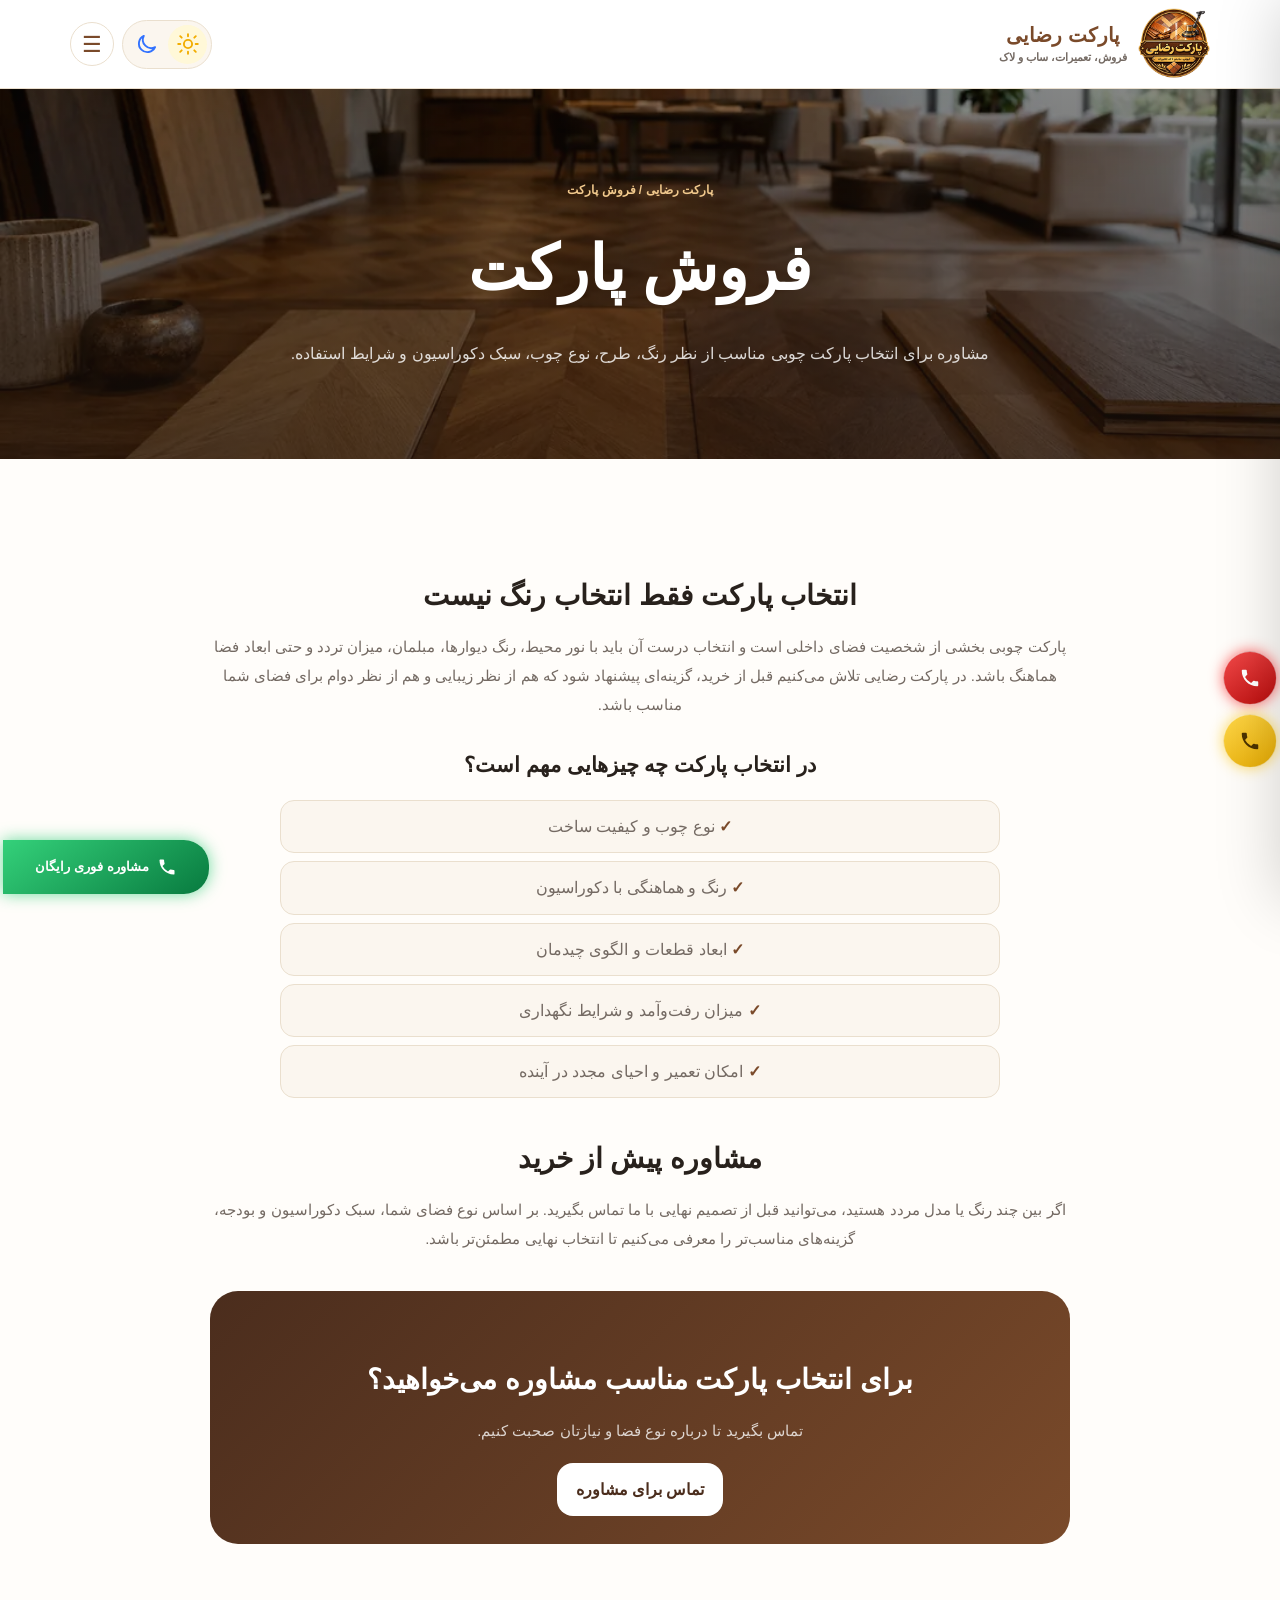
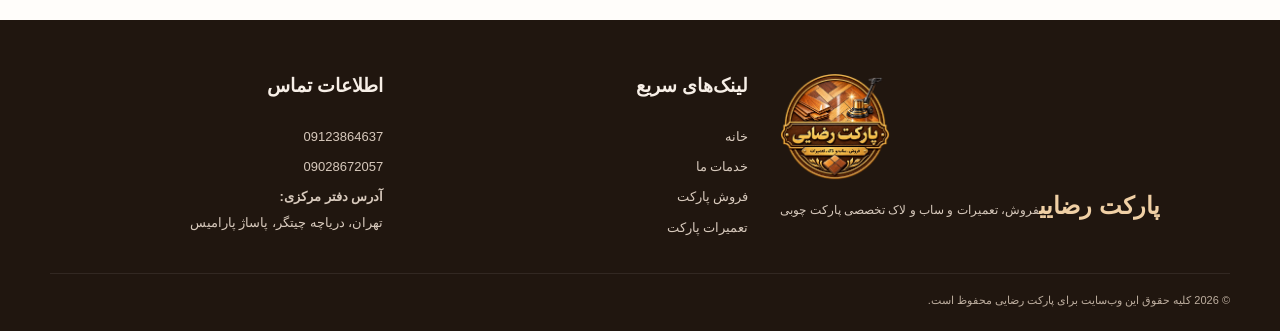
<file: sales.html>
<!doctype html>
<html lang="fa" dir="rtl">
<head>
<meta charset="utf-8">
<meta name="viewport" content="width=device-width,initial-scale=1,viewport-fit=cover">
<meta name="theme-color" content="#ffffff">
<title>فروش پارکت چوبی در تهران | پارکت رضایی</title>
<meta name="description" content="فروش و مشاوره تخصصی انتخاب پارکت چوبی در تهران با توجه به دکوراسیون، بودجه و شرایط استفاده.">
<link rel="stylesheet" href="style.css">
</head>
<body data-page="sales">

<header class="site-header">
  <div class="container header-inner">
    <a href="index.html" class="brand" aria-label="پارکت رضایی - صفحه اصلی">
      <img src="logo.webp" alt="لوگوی پارکت رضایی">
      <span><b>پارکت رضایی</b><small>فروش، تعمیرات، ساب و لاک</small></span>
    </a>
    <div class="header-actions">
      <div class="theme-switch" aria-label="تغییر تم">
        <button id="lightBtn" class="theme-btn active" aria-label="حالت روشن"><svg viewBox="0 0 24 24" class="theme-svg" aria-hidden="true"><circle cx="12" cy="12" r="4.1"></circle><path d="M12 2.2v2.1M12 19.7v2.1M4.2 4.2l1.5 1.5M18.3 18.3l1.5 1.5M2.2 12h2.1M19.7 12h2.1M4.2 19.8l1.5-1.5M18.3 5.7l1.5-1.5"></path></svg></button>
        <button id="darkBtn" class="theme-btn" aria-label="حالت تاریک"><svg viewBox="0 0 24 24" class="theme-svg" aria-hidden="true"><path d="M20.1 15.2A8.4 8.4 0 0 1 8.8 3.9 8.5 8.5 0 1 0 20.1 15.2Z"></path></svg></button>
      </div>
      <button class="icon-btn" id="menuBtn" aria-label="باز کردن منو">☰</button>
    </div>
  </div>
</header>
<div class="drawer-wrap" id="drawerWrap" aria-hidden="true">
  <div class="drawer-overlay" id="drawerOverlay"></div>
  <aside class="drawer">
    <div class="drawer-head">
      <a href="index.html" class="brand"><img src="logo.webp" alt=""><b>پارکت رضایی</b></a>
      <button class="icon-btn" id="closeMenu" aria-label="بستن">×</button>
    </div>
    <nav><a href="index.html">خانه</a><a href="services.html">خدمات ما</a><a href="sales.html">فروش پارکت</a><a href="repairs.html">تعمیرات پارکت</a><a href="sanding-lacquer.html">ساب و لاک پارکت</a><a href="gallery.html">نمونه‌کارها</a><a href="about.html">درباره ما</a><a href="contact.html">تماس با ما</a></nav>
    <div class="drawer-call"><small>مشاوره تلفنی</small><a href="tel:09123864637" dir="ltr">09123864637</a></div>
  </aside>
</div>

<section class="page-hero">
  <img src="service-sales.webp" alt="فروش پارکت">
  <div class="page-hero-content">
    <div class="crumb">پارکت رضایی / فروش پارکت</div>
    <h1>فروش پارکت</h1>
    <p>مشاوره برای انتخاب پارکت چوبی مناسب از نظر رنگ، طرح، نوع چوب، سبک دکوراسیون و شرایط استفاده.</p>
  </div>
</section>
<main>
<section class="section"><div class="container article">
  <h2>انتخاب پارکت فقط انتخاب رنگ نیست</h2>
  <p>پارکت چوبی بخشی از شخصیت فضای داخلی است و انتخاب درست آن باید با نور محیط، رنگ دیوارها، مبلمان، میزان تردد و حتی ابعاد فضا هماهنگ باشد. در پارکت رضایی تلاش می‌کنیم قبل از خرید، گزینه‌ای پیشنهاد شود که هم از نظر زیبایی و هم از نظر دوام برای فضای شما مناسب باشد.</p>
  <h3>در انتخاب پارکت چه چیزهایی مهم است؟</h3>
  <ul><li>نوع چوب و کیفیت ساخت</li><li>رنگ و هماهنگی با دکوراسیون</li><li>ابعاد قطعات و الگوی چیدمان</li><li>میزان رفت‌وآمد و شرایط نگهداری</li><li>امکان تعمیر و احیای مجدد در آینده</li></ul>
  <h2>مشاوره پیش از خرید</h2>
  <p>اگر بین چند رنگ یا مدل مردد هستید، می‌توانید قبل از تصمیم نهایی با ما تماس بگیرید. بر اساس نوع فضای شما، سبک دکوراسیون و بودجه، گزینه‌های مناسب‌تر را معرفی می‌کنیم تا انتخاب نهایی مطمئن‌تر باشد.</p>
  <div class="callout"><h2>برای انتخاب پارکت مناسب مشاوره می‌خواهید؟</h2><p>تماس بگیرید تا درباره نوع فضا و نیازتان صحبت کنیم.</p><a class="btn btn-light" href="tel:09123864637">تماس برای مشاوره</a></div>
</div></section>
</main>


<footer class="footer">
  <div class="footer-grid">
    <div class="footer-brand">
      <a class="footer-home" href="index.html" aria-label="بازگشت به صفحه اصلی">
        <img src="logo.webp" alt="لوگوی پارکت رضایی">
        <span><b>پارکت رضایی</b><small>فروش، تعمیرات و ساب و لاک تخصصی پارکت چوبی</small></span>
      </a>
    </div>
    <div><h3>لینک‌های سریع</h3><a href="index.html">خانه</a><a href="services.html">خدمات ما</a><a href="sales.html">فروش پارکت</a><a href="repairs.html">تعمیرات پارکت</a></div>
    <div>
      <h3>اطلاعات تماس</h3>
      <a href="tel:09123864637" dir="ltr">09123864637</a>
      <a href="tel:09028672057" dir="ltr">09028672057</a>
      <p><strong>آدرس دفتر مرکزی:</strong><br>تهران، دریاچه چیتگر، پاساژ پارامیس</p>
    </div>
  </div>
  <div class="copyright">© <span id="year"></span> کلیه حقوق این وب‌سایت برای پارکت رضایی محفوظ است.</div>
</footer>
<a class="float-call" href="tel:09123864637" aria-label="تماس سریع با ۰۹۱۲۳۸۶۴۶۳۷"><svg viewBox="0 0 24 24" aria-hidden="true" class="phone-svg"><path d="M6.62 10.79a15.46 15.46 0 0 0 6.59 6.59l2.2-2.2a1 1 0 0 1 1.02-.24c1.12.37 2.33.57 3.57.57a1 1 0 0 1 1 1V20a1 1 0 0 1-1 1C10.61 21 3 13.39 3 4a1 1 0 0 1 1-1h3.5a1 1 0 0 1 1 1c0 1.25.2 2.45.57 3.57a1 1 0 0 1-.25 1.02l-2.2 2.2Z"/></svg></a>
<a class="float-call-yellow" href="tel:09028672057" aria-label="تماس سریع با ۰۹۰۲۸۶۷۲۰۵۷"><svg viewBox="0 0 24 24" aria-hidden="true" class="phone-svg"><path d="M6.62 10.79a15.46 15.46 0 0 0 6.59 6.59l2.2-2.2a1 1 0 0 1 1.02-.24c1.12.37 2.33.57 3.57.57a1 1 0 0 1 1 1V20a1 1 0 0 1-1 1C10.61 21 3 13.39 3 4a1 1 0 0 1 1-1h3.5a1 1 0 0 1 1 1c0 1.25.2 2.45.57 3.57a1 1 0 0 1-.25 1.02l-2.2 2.2Z"/></svg></a>
<a class="float-consult" href="tel:09123864637"><svg viewBox="0 0 24 24" aria-hidden="true" class="phone-svg"><path d="M6.62 10.79a15.46 15.46 0 0 0 6.59 6.59l2.2-2.2a1 1 0 0 1 1.02-.24c1.12.37 2.33.57 3.57.57a1 1 0 0 1 1 1V20a1 1 0 0 1-1 1C10.61 21 3 13.39 3 4a1 1 0 0 1 1-1h3.5a1 1 0 0 1 1 1c0 1.25.2 2.45.57 3.57a1 1 0 0 1-.25 1.02l-2.2 2.2Z"/></svg><span>مشاوره فوری رایگان</span></a>
<div class="lightbox" id="lightbox" aria-hidden="true"><button id="lightboxClose" aria-label="بستن">×</button><img id="lightboxImage" alt=""></div>
<script src="app.js"></script>

</body>
</html>
</file>
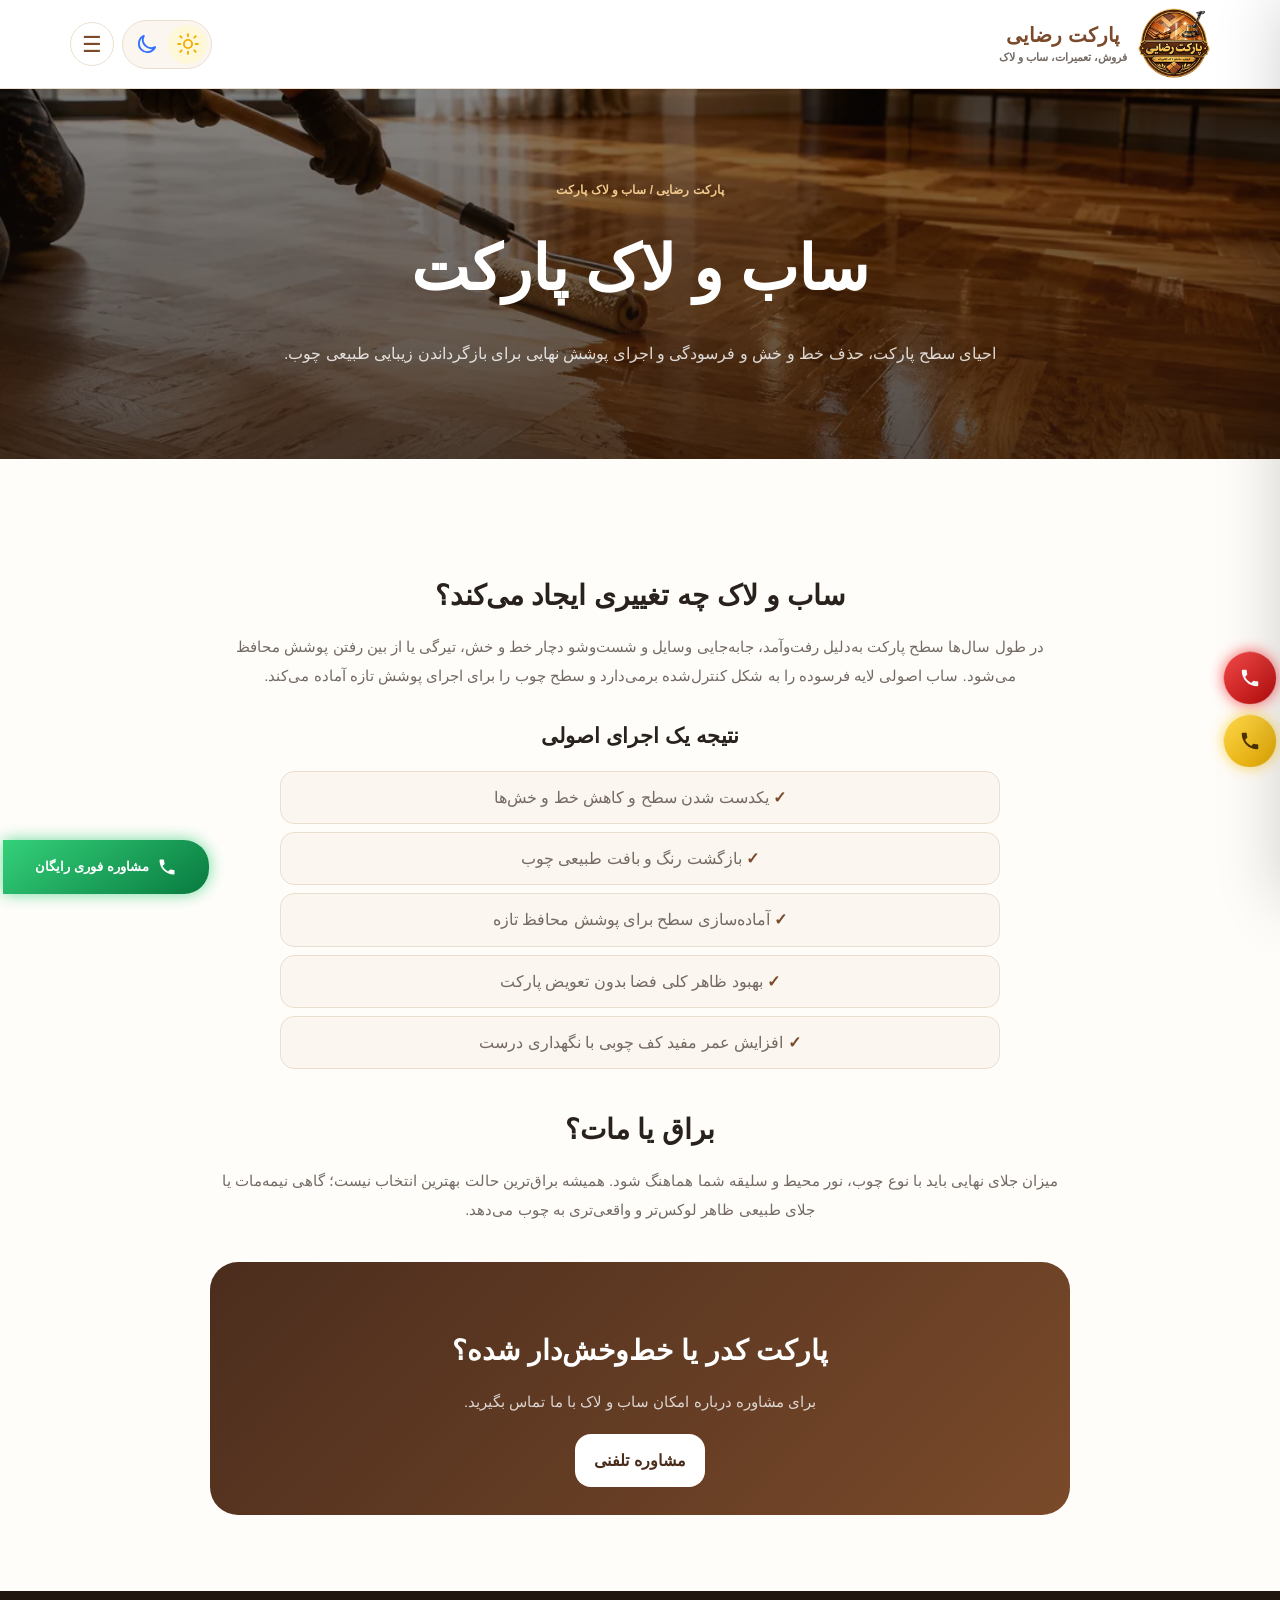
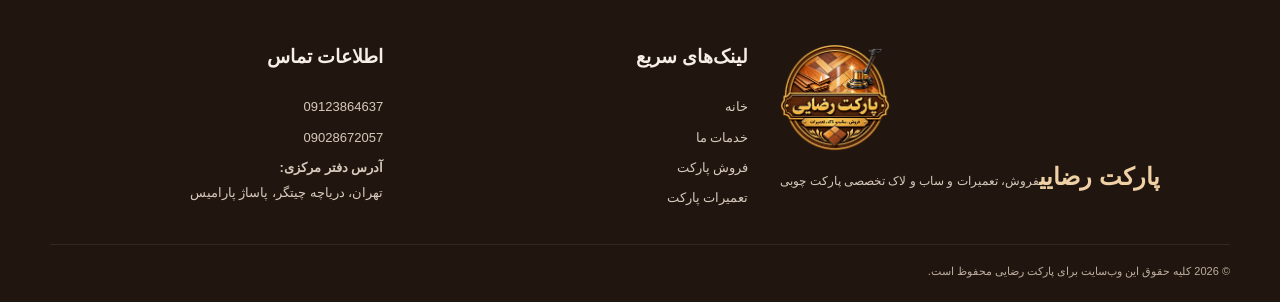
<file: sanding-lacquer.html>
<!doctype html>
<html lang="fa" dir="rtl">
<head>
<meta charset="utf-8">
<meta name="viewport" content="width=device-width,initial-scale=1,viewport-fit=cover">
<meta name="theme-color" content="#ffffff">
<title>ساب و لاک پارکت در تهران | پارکت رضایی</title>
<meta name="description" content="ساب و لاک تخصصی پارکت چوبی در تهران؛ رفع خط و خش، احیای سطح و اجرای پوشش نهایی توسط پارکت رضایی.">
<link rel="stylesheet" href="style.css">
</head>
<body data-page="sanding">

<header class="site-header">
  <div class="container header-inner">
    <a href="index.html" class="brand" aria-label="پارکت رضایی - صفحه اصلی">
      <img src="logo.webp" alt="لوگوی پارکت رضایی">
      <span><b>پارکت رضایی</b><small>فروش، تعمیرات، ساب و لاک</small></span>
    </a>
    <div class="header-actions">
      <div class="theme-switch" aria-label="تغییر تم">
        <button id="lightBtn" class="theme-btn active" aria-label="حالت روشن"><svg viewBox="0 0 24 24" class="theme-svg" aria-hidden="true"><circle cx="12" cy="12" r="4.1"></circle><path d="M12 2.2v2.1M12 19.7v2.1M4.2 4.2l1.5 1.5M18.3 18.3l1.5 1.5M2.2 12h2.1M19.7 12h2.1M4.2 19.8l1.5-1.5M18.3 5.7l1.5-1.5"></path></svg></button>
        <button id="darkBtn" class="theme-btn" aria-label="حالت تاریک"><svg viewBox="0 0 24 24" class="theme-svg" aria-hidden="true"><path d="M20.1 15.2A8.4 8.4 0 0 1 8.8 3.9 8.5 8.5 0 1 0 20.1 15.2Z"></path></svg></button>
      </div>
      <button class="icon-btn" id="menuBtn" aria-label="باز کردن منو">☰</button>
    </div>
  </div>
</header>
<div class="drawer-wrap" id="drawerWrap" aria-hidden="true">
  <div class="drawer-overlay" id="drawerOverlay"></div>
  <aside class="drawer">
    <div class="drawer-head">
      <a href="index.html" class="brand"><img src="logo.webp" alt=""><b>پارکت رضایی</b></a>
      <button class="icon-btn" id="closeMenu" aria-label="بستن">×</button>
    </div>
    <nav><a href="index.html">خانه</a><a href="services.html">خدمات ما</a><a href="sales.html">فروش پارکت</a><a href="repairs.html">تعمیرات پارکت</a><a href="sanding-lacquer.html">ساب و لاک پارکت</a><a href="gallery.html">نمونه‌کارها</a><a href="about.html">درباره ما</a><a href="contact.html">تماس با ما</a></nav>
    <div class="drawer-call"><small>مشاوره تلفنی</small><a href="tel:09123864637" dir="ltr">09123864637</a></div>
  </aside>
</div>

<section class="page-hero">
  <img src="service-sanding.webp" alt="ساب و لاک پارکت">
  <div class="page-hero-content">
    <div class="crumb">پارکت رضایی / ساب و لاک پارکت</div>
    <h1>ساب و لاک پارکت</h1>
    <p>احیای سطح پارکت، حذف خط و خش و فرسودگی و اجرای پوشش نهایی برای بازگرداندن زیبایی طبیعی چوب.</p>
  </div>
</section>
<main>
<section class="section"><div class="container article">
  <h2>ساب و لاک چه تغییری ایجاد می‌کند؟</h2>
  <p>در طول سال‌ها سطح پارکت به‌دلیل رفت‌وآمد، جابه‌جایی وسایل و شست‌وشو دچار خط و خش، تیرگی یا از بین رفتن پوشش محافظ می‌شود. ساب اصولی لایه فرسوده را به شکل کنترل‌شده برمی‌دارد و سطح چوب را برای اجرای پوشش تازه آماده می‌کند.</p>
  <h3>نتیجه یک اجرای اصولی</h3>
  <ul><li>یکدست شدن سطح و کاهش خط و خش‌ها</li><li>بازگشت رنگ و بافت طبیعی چوب</li><li>آماده‌سازی سطح برای پوشش محافظ تازه</li><li>بهبود ظاهر کلی فضا بدون تعویض پارکت</li><li>افزایش عمر مفید کف چوبی با نگهداری درست</li></ul>
  <h2>براق یا مات؟</h2>
  <p>میزان جلای نهایی باید با نوع چوب، نور محیط و سلیقه شما هماهنگ شود. همیشه براق‌ترین حالت بهترین انتخاب نیست؛ گاهی نیمه‌مات یا جلای طبیعی ظاهر لوکس‌تر و واقعی‌تری به چوب می‌دهد.</p>
  <div class="callout"><h2>پارکت کدر یا خط‌وخش‌دار شده؟</h2><p>برای مشاوره درباره امکان ساب و لاک با ما تماس بگیرید.</p><a class="btn btn-light" href="tel:09123864637">مشاوره تلفنی</a></div>
</div></section>
</main>


<footer class="footer">
  <div class="footer-grid">
    <div class="footer-brand">
      <a class="footer-home" href="index.html" aria-label="بازگشت به صفحه اصلی">
        <img src="logo.webp" alt="لوگوی پارکت رضایی">
        <span><b>پارکت رضایی</b><small>فروش، تعمیرات و ساب و لاک تخصصی پارکت چوبی</small></span>
      </a>
    </div>
    <div><h3>لینک‌های سریع</h3><a href="index.html">خانه</a><a href="services.html">خدمات ما</a><a href="sales.html">فروش پارکت</a><a href="repairs.html">تعمیرات پارکت</a></div>
    <div>
      <h3>اطلاعات تماس</h3>
      <a href="tel:09123864637" dir="ltr">09123864637</a>
      <a href="tel:09028672057" dir="ltr">09028672057</a>
      <p><strong>آدرس دفتر مرکزی:</strong><br>تهران، دریاچه چیتگر، پاساژ پارامیس</p>
    </div>
  </div>
  <div class="copyright">© <span id="year"></span> کلیه حقوق این وب‌سایت برای پارکت رضایی محفوظ است.</div>
</footer>
<a class="float-call" href="tel:09123864637" aria-label="تماس سریع با ۰۹۱۲۳۸۶۴۶۳۷"><svg viewBox="0 0 24 24" aria-hidden="true" class="phone-svg"><path d="M6.62 10.79a15.46 15.46 0 0 0 6.59 6.59l2.2-2.2a1 1 0 0 1 1.02-.24c1.12.37 2.33.57 3.57.57a1 1 0 0 1 1 1V20a1 1 0 0 1-1 1C10.61 21 3 13.39 3 4a1 1 0 0 1 1-1h3.5a1 1 0 0 1 1 1c0 1.25.2 2.45.57 3.57a1 1 0 0 1-.25 1.02l-2.2 2.2Z"/></svg></a>
<a class="float-call-yellow" href="tel:09028672057" aria-label="تماس سریع با ۰۹۰۲۸۶۷۲۰۵۷"><svg viewBox="0 0 24 24" aria-hidden="true" class="phone-svg"><path d="M6.62 10.79a15.46 15.46 0 0 0 6.59 6.59l2.2-2.2a1 1 0 0 1 1.02-.24c1.12.37 2.33.57 3.57.57a1 1 0 0 1 1 1V20a1 1 0 0 1-1 1C10.61 21 3 13.39 3 4a1 1 0 0 1 1-1h3.5a1 1 0 0 1 1 1c0 1.25.2 2.45.57 3.57a1 1 0 0 1-.25 1.02l-2.2 2.2Z"/></svg></a>
<a class="float-consult" href="tel:09123864637"><svg viewBox="0 0 24 24" aria-hidden="true" class="phone-svg"><path d="M6.62 10.79a15.46 15.46 0 0 0 6.59 6.59l2.2-2.2a1 1 0 0 1 1.02-.24c1.12.37 2.33.57 3.57.57a1 1 0 0 1 1 1V20a1 1 0 0 1-1 1C10.61 21 3 13.39 3 4a1 1 0 0 1 1-1h3.5a1 1 0 0 1 1 1c0 1.25.2 2.45.57 3.57a1 1 0 0 1-.25 1.02l-2.2 2.2Z"/></svg><span>مشاوره فوری رایگان</span></a>
<div class="lightbox" id="lightbox" aria-hidden="true"><button id="lightboxClose" aria-label="بستن">×</button><img id="lightboxImage" alt=""></div>
<script src="app.js"></script>

</body>
</html>
</file>
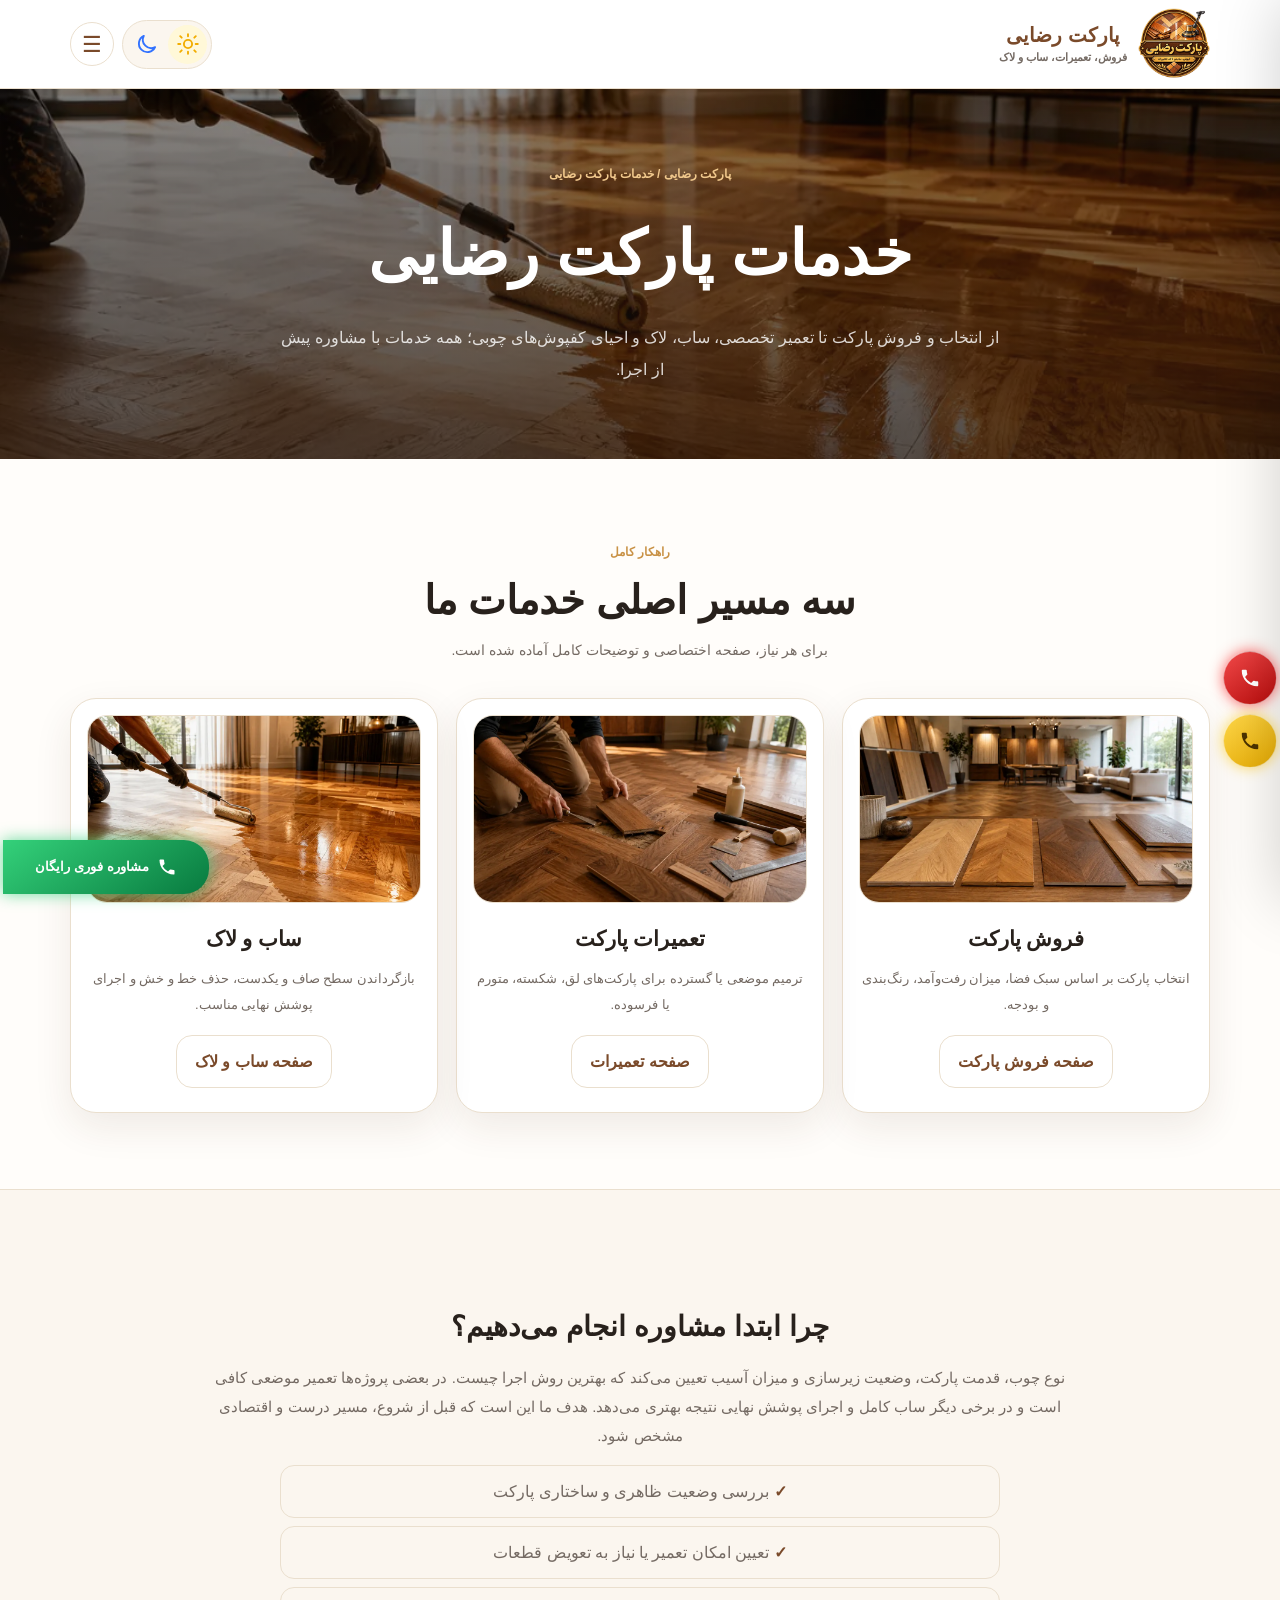
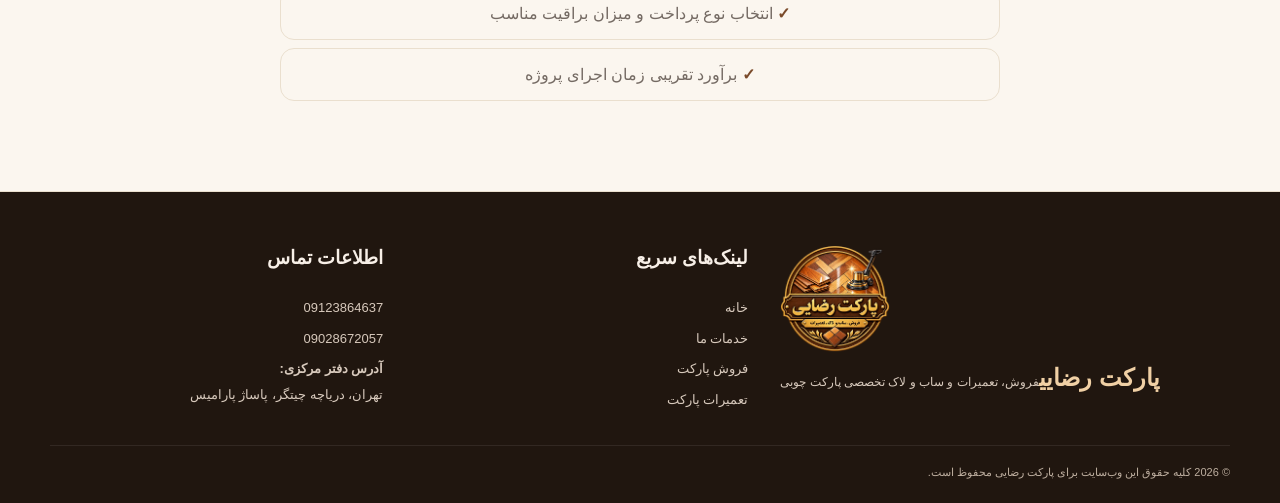
<file: services.html>
<!doctype html>
<html lang="fa" dir="rtl">
<head>
<meta charset="utf-8">
<meta name="viewport" content="width=device-width,initial-scale=1,viewport-fit=cover">
<meta name="theme-color" content="#ffffff">
<title>خدمات پارکت رضایی | فروش، تعمیرات، ساب و لاک</title>
<meta name="description" content="معرفی کامل خدمات فروش، تعمیرات، بازسازی، ساب و لاک پارکت چوبی توسط پارکت رضایی در تهران.">
<link rel="stylesheet" href="style.css">
</head>
<body data-page="services">

<header class="site-header">
  <div class="container header-inner">
    <a href="index.html" class="brand" aria-label="پارکت رضایی - صفحه اصلی">
      <img src="logo.webp" alt="لوگوی پارکت رضایی">
      <span><b>پارکت رضایی</b><small>فروش، تعمیرات، ساب و لاک</small></span>
    </a>
    <div class="header-actions">
      <div class="theme-switch" aria-label="تغییر تم">
        <button id="lightBtn" class="theme-btn active" aria-label="حالت روشن"><svg viewBox="0 0 24 24" class="theme-svg" aria-hidden="true"><circle cx="12" cy="12" r="4.1"></circle><path d="M12 2.2v2.1M12 19.7v2.1M4.2 4.2l1.5 1.5M18.3 18.3l1.5 1.5M2.2 12h2.1M19.7 12h2.1M4.2 19.8l1.5-1.5M18.3 5.7l1.5-1.5"></path></svg></button>
        <button id="darkBtn" class="theme-btn" aria-label="حالت تاریک"><svg viewBox="0 0 24 24" class="theme-svg" aria-hidden="true"><path d="M20.1 15.2A8.4 8.4 0 0 1 8.8 3.9 8.5 8.5 0 1 0 20.1 15.2Z"></path></svg></button>
      </div>
      <button class="icon-btn" id="menuBtn" aria-label="باز کردن منو">☰</button>
    </div>
  </div>
</header>
<div class="drawer-wrap" id="drawerWrap" aria-hidden="true">
  <div class="drawer-overlay" id="drawerOverlay"></div>
  <aside class="drawer">
    <div class="drawer-head">
      <a href="index.html" class="brand"><img src="logo.webp" alt=""><b>پارکت رضایی</b></a>
      <button class="icon-btn" id="closeMenu" aria-label="بستن">×</button>
    </div>
    <nav><a href="index.html">خانه</a><a href="services.html">خدمات ما</a><a href="sales.html">فروش پارکت</a><a href="repairs.html">تعمیرات پارکت</a><a href="sanding-lacquer.html">ساب و لاک پارکت</a><a href="gallery.html">نمونه‌کارها</a><a href="about.html">درباره ما</a><a href="contact.html">تماس با ما</a></nav>
    <div class="drawer-call"><small>مشاوره تلفنی</small><a href="tel:09123864637" dir="ltr">09123864637</a></div>
  </aside>
</div>

<section class="page-hero">
  <img src="service-sanding.webp" alt="خدمات پارکت رضایی">
  <div class="page-hero-content">
    <div class="crumb">پارکت رضایی / خدمات پارکت رضایی</div>
    <h1>خدمات پارکت رضایی</h1>
    <p>از انتخاب و فروش پارکت تا تعمیر تخصصی، ساب، لاک و احیای کفپوش‌های چوبی؛ همه خدمات با مشاوره پیش از اجرا.</p>
  </div>
</section>
<main>
<section class="section"><div class="container">
  <div class="section-title"><span>راهکار کامل</span><h2>سه مسیر اصلی خدمات ما</h2><p>برای هر نیاز، صفحه اختصاصی و توضیحات کامل آماده شده است.</p></div>
  <div class="grid-3">
    <article class="card service-card"><img src="service-sales.webp" alt="فروش پارکت"><h3>فروش پارکت</h3><p>انتخاب پارکت بر اساس سبک فضا، میزان رفت‌وآمد، رنگ‌بندی و بودجه.</p><a class="btn btn-outline" href="sales.html">صفحه فروش پارکت</a></article>
    <article class="card service-card"><img src="service-repair.webp" alt="تعمیر پارکت"><h3>تعمیرات پارکت</h3><p>ترمیم موضعی یا گسترده برای پارکت‌های لق، شکسته، متورم یا فرسوده.</p><a class="btn btn-outline" href="repairs.html">صفحه تعمیرات</a></article>
    <article class="card service-card"><img src="service-sanding.webp" alt="ساب و لاک پارکت"><h3>ساب و لاک</h3><p>بازگرداندن سطح صاف و یکدست، حذف خط و خش و اجرای پوشش نهایی مناسب.</p><a class="btn btn-outline" href="sanding-lacquer.html">صفحه ساب و لاک</a></article>
  </div>
</div></section>
<section class="section soft"><div class="container article">
  <h2>چرا ابتدا مشاوره انجام می‌دهیم؟</h2>
  <p>نوع چوب، قدمت پارکت، وضعیت زیرسازی و میزان آسیب تعیین می‌کند که بهترین روش اجرا چیست. در بعضی پروژه‌ها تعمیر موضعی کافی است و در برخی دیگر ساب کامل و اجرای پوشش نهایی نتیجه بهتری می‌دهد. هدف ما این است که قبل از شروع، مسیر درست و اقتصادی مشخص شود.</p>
  <ul><li>بررسی وضعیت ظاهری و ساختاری پارکت</li><li>تعیین امکان تعمیر یا نیاز به تعویض قطعات</li><li>انتخاب نوع پرداخت و میزان براقیت مناسب</li><li>برآورد تقریبی زمان اجرای پروژه</li></ul>
</div></section>
</main>


<footer class="footer">
  <div class="footer-grid">
    <div class="footer-brand">
      <a class="footer-home" href="index.html" aria-label="بازگشت به صفحه اصلی">
        <img src="logo.webp" alt="لوگوی پارکت رضایی">
        <span><b>پارکت رضایی</b><small>فروش، تعمیرات و ساب و لاک تخصصی پارکت چوبی</small></span>
      </a>
    </div>
    <div><h3>لینک‌های سریع</h3><a href="index.html">خانه</a><a href="services.html">خدمات ما</a><a href="sales.html">فروش پارکت</a><a href="repairs.html">تعمیرات پارکت</a></div>
    <div>
      <h3>اطلاعات تماس</h3>
      <a href="tel:09123864637" dir="ltr">09123864637</a>
      <a href="tel:09028672057" dir="ltr">09028672057</a>
      <p><strong>آدرس دفتر مرکزی:</strong><br>تهران، دریاچه چیتگر، پاساژ پارامیس</p>
    </div>
  </div>
  <div class="copyright">© <span id="year"></span> کلیه حقوق این وب‌سایت برای پارکت رضایی محفوظ است.</div>
</footer>
<a class="float-call" href="tel:09123864637" aria-label="تماس سریع با ۰۹۱۲۳۸۶۴۶۳۷"><svg viewBox="0 0 24 24" aria-hidden="true" class="phone-svg"><path d="M6.62 10.79a15.46 15.46 0 0 0 6.59 6.59l2.2-2.2a1 1 0 0 1 1.02-.24c1.12.37 2.33.57 3.57.57a1 1 0 0 1 1 1V20a1 1 0 0 1-1 1C10.61 21 3 13.39 3 4a1 1 0 0 1 1-1h3.5a1 1 0 0 1 1 1c0 1.25.2 2.45.57 3.57a1 1 0 0 1-.25 1.02l-2.2 2.2Z"/></svg></a>
<a class="float-call-yellow" href="tel:09028672057" aria-label="تماس سریع با ۰۹۰۲۸۶۷۲۰۵۷"><svg viewBox="0 0 24 24" aria-hidden="true" class="phone-svg"><path d="M6.62 10.79a15.46 15.46 0 0 0 6.59 6.59l2.2-2.2a1 1 0 0 1 1.02-.24c1.12.37 2.33.57 3.57.57a1 1 0 0 1 1 1V20a1 1 0 0 1-1 1C10.61 21 3 13.39 3 4a1 1 0 0 1 1-1h3.5a1 1 0 0 1 1 1c0 1.25.2 2.45.57 3.57a1 1 0 0 1-.25 1.02l-2.2 2.2Z"/></svg></a>
<a class="float-consult" href="tel:09123864637"><svg viewBox="0 0 24 24" aria-hidden="true" class="phone-svg"><path d="M6.62 10.79a15.46 15.46 0 0 0 6.59 6.59l2.2-2.2a1 1 0 0 1 1.02-.24c1.12.37 2.33.57 3.57.57a1 1 0 0 1 1 1V20a1 1 0 0 1-1 1C10.61 21 3 13.39 3 4a1 1 0 0 1 1-1h3.5a1 1 0 0 1 1 1c0 1.25.2 2.45.57 3.57a1 1 0 0 1-.25 1.02l-2.2 2.2Z"/></svg><span>مشاوره فوری رایگان</span></a>
<div class="lightbox" id="lightbox" aria-hidden="true"><button id="lightboxClose" aria-label="بستن">×</button><img id="lightboxImage" alt=""></div>
<script src="app.js"></script>

</body>
</html>
</file>
<file: style.css>
:root{
  --bg:#fffdfa;--surface:#fff;--surface2:#fbf6ef;--text:#28211c;--muted:#746a63;
  --wood:#7a4a2a;--wood2:#4b2d1d;--wood3:#aa6b36;--gold:#c99246;--line:#eadfce;
  --green:#0c8b49;--red:#d92323;--yellow:#f5bd18;
  --shadow:0 14px 38px rgba(78,47,27,.09);
}
*{box-sizing:border-box}
html{scroll-behavior:smooth}
body{margin:0;background:var(--bg);color:var(--text);font-family:Tahoma,Arial,sans-serif;line-height:1.95;-webkit-font-smoothing:antialiased;text-align:center}
body.dark{--bg:#171513;--surface:#211e1b;--surface2:#1c1917;--text:#f8f2ea;--muted:#c8bfb7;--line:rgba(255,255,255,.10);--shadow:0 14px 38px rgba(0,0,0,.23)}
a{color:inherit;text-decoration:none}
img{max-width:100%;display:block}
button{font:inherit}
.container{max-width:1180px;margin:auto;padding-inline:20px}
.site-header{position:sticky;top:0;z-index:80;background:color-mix(in srgb,var(--surface) 93%,transparent);backdrop-filter:blur(14px);border-bottom:1px solid var(--line)}
.header-inner{height:88px;display:flex;align-items:center;justify-content:space-between;gap:16px}
.brand{display:flex;align-items:center;gap:11px;text-align:center}
.brand img{width:72px;height:72px;object-fit:contain}
.brand b{display:block;color:var(--wood);font-size:20px;font-weight:900;line-height:1.35}
.dark .brand b{color:#e5c49c}
.brand small{display:block;font-size:11px;font-weight:800;color:var(--muted);line-height:1.5}
.header-actions{display:flex;align-items:center;gap:8px}
.icon-btn{width:44px;height:44px;border-radius:50%;border:1px solid var(--line);background:var(--surface);color:var(--wood);font-size:22px;cursor:pointer}
.theme-switch{display:flex;gap:2px;padding:4px;border:1px solid var(--line);background:var(--surface2);border-radius:999px}
.theme-btn{width:39px;height:39px;display:grid;place-items:center;border:0;border-radius:50%;background:transparent;cursor:pointer}
.theme-svg{width:24px;height:24px;fill:none;stroke:currentColor;stroke-width:1.9;stroke-linecap:round;stroke-linejoin:round}
#lightBtn{color:#f2ad00}#darkBtn{color:#3272ff}
#lightBtn.active{background:#fff8d8}#darkBtn.active{background:#eaf0ff}

/* drawer */
.drawer-wrap{position:fixed;inset:0;z-index:120;pointer-events:none}
.drawer-wrap.open{pointer-events:auto}
.drawer-overlay{position:absolute;inset:0;background:rgba(0,0,0,.46);opacity:0;transition:.24s}
.drawer-wrap.open .drawer-overlay{opacity:1}
.drawer{position:absolute;top:0;right:0;width:min(86vw,370px);height:100%;background:var(--surface);padding:22px;transform:translateX(105%);transition:.3s;box-shadow:-20px 0 60px rgba(0,0,0,.18);overflow-y:auto}
.drawer-wrap.open .drawer{transform:translateX(0)}
.drawer-head{display:flex;align-items:center;justify-content:space-between;margin-bottom:22px}
.drawer .brand img{width:56px;height:56px}
.drawer nav{display:grid;gap:6px}
.drawer nav a{display:block;padding:12px 14px;border-radius:14px;font-weight:900;color:var(--text);transition:.2s}
.drawer nav a:hover,.drawer nav a.active{background:var(--surface2);color:var(--wood);box-shadow:inset 0 0 0 1px var(--line)}
.drawer-call{margin-top:24px;padding:18px;border-radius:22px;background:var(--wood2);color:white}
.drawer-call small{display:block;opacity:.75}.drawer-call a{font-size:20px;font-weight:900}

/* home hero */
.hero{position:relative;min-height:760px;overflow:hidden;background:#2b1c13;display:flex;align-items:flex-start}
.hero-bg{position:absolute;inset:0;width:100%;height:100%}
.hero-bg-blur{inset:-7%;width:114%;height:114%;object-fit:cover;filter:blur(22px) brightness(.58) saturate(.92);transform:scale(1.06);opacity:.92}
.hero-bg-main{object-fit:contain;object-position:center center;z-index:1;filter:brightness(.93) saturate(1.02)}
.hero-overlay{position:absolute;inset:0;z-index:2;background:linear-gradient(to bottom,rgba(24,15,10,.24),rgba(24,15,10,.36) 42%,rgba(24,15,10,.48))}
.hero-content{position:relative;z-index:3;width:100%;padding:22px 20px 90px;color:white;display:flex;flex-direction:column;align-items:center}
.hero-brand-logo{width:clamp(170px,22vw,300px);height:auto;margin:0 auto -62px;position:relative;top:-92px;z-index:4;animation:heroLogoPulseStrong 1.8s ease-in-out infinite;transform-origin:center}
@keyframes heroLogoPulseStrong{
  0%,100%{transform:scale(1);filter:drop-shadow(0 14px 30px rgba(0,0,0,.30)) drop-shadow(0 0 14px rgba(198,132,61,.22))}
  50%{transform:scale(1.11);filter:drop-shadow(0 20px 40px rgba(0,0,0,.36)) drop-shadow(0 0 34px rgba(224,158,77,.55))}
}
.hero h1,.hero h2{margin:0}
.hero h2{white-space:nowrap;font-size:clamp(15px,2.55vw,30px);letter-spacing:-.35px;line-height:1.55}
.hero p{max-width:720px;margin:10px auto 0;color:rgba(255,255,255,.82);font-size:15px}
.hero-actions{display:flex;flex-wrap:wrap;justify-content:center;gap:10px;margin-top:24px}

/* generic */
.btn{display:inline-flex;align-items:center;justify-content:center;gap:7px;min-height:48px;padding:10px 18px;border-radius:16px;font-weight:900;border:1px solid transparent;transition:.2s}
.btn:hover{transform:translateY(-2px)}
.btn-light{background:white;color:var(--wood2)}
.btn-brown{background:var(--wood);color:white}
.btn-outline{background:transparent;color:var(--wood);border-color:var(--line)}
.section{padding:76px 0}
.section.soft{background:var(--surface2);border-block:1px solid var(--line)}
.section-title{max-width:760px;margin:0 auto 34px}
.section-title span{display:inline-block;color:var(--gold);font-size:12px;font-weight:900}
.section-title h1,.section-title h2{margin:4px 0 7px;font-size:clamp(28px,4vw,40px);line-height:1.5}
.section-title p{margin:0;color:var(--muted);font-size:14px}
.card{background:var(--surface);border:1px solid var(--line);border-radius:26px;box-shadow:var(--shadow)}
.grid-3{display:grid;grid-template-columns:repeat(3,1fr);gap:18px}
.grid-2{display:grid;grid-template-columns:repeat(2,1fr);gap:18px}
.service-card{overflow:hidden;padding:16px 16px 24px;display:flex;flex-direction:column}
.service-card img{width:100%;aspect-ratio:16/9;object-fit:cover;border-radius:20px;border:1px solid var(--line)}
.service-card h3{font-size:21px;margin:16px 0 6px}
.service-card p{color:var(--muted);font-size:13px;margin:0 0 18px}
.service-card .btn{margin-top:auto;align-self:center}
.heritage-intro{max-width:940px;margin:0 auto 58px;padding:38px 34px 36px;border-radius:32px;background:radial-gradient(circle at 50% 0%,rgba(197,139,59,.10),transparent 35%),var(--surface);border:1px solid rgba(176,119,64,.30);box-shadow:var(--shadow);position:relative;overflow:hidden;animation:heritagePulse 3.3s ease-in-out infinite}
.heritage-intro:before{content:"";position:absolute;top:0;right:50%;transform:translateX(50%);width:126px;height:5px;background:linear-gradient(90deg,var(--wood),var(--gold),var(--wood))}
@keyframes heritagePulse{0%,100%{transform:scale(1);box-shadow:var(--shadow),0 0 0 0 rgba(186,121,57,.15)}50%{transform:scale(1.006);box-shadow:0 18px 46px rgba(95,57,31,.13),0 0 0 10px rgba(186,121,57,0)}}
.heritage-kicker{display:inline-block;padding:7px 16px;border-radius:999px;background:rgba(181,116,53,.09);border:1px solid rgba(181,116,53,.2);color:#a96a2e;font-size:13px;font-weight:900}
.heritage-intro h2{white-space:nowrap;margin:8px 0 12px;font-size:clamp(24px,4.1vw,46px);font-weight:900}
.heritage-intro p{max-width:820px;margin:auto;color:var(--muted);font-size:16px;font-weight:700;line-height:2.2}

/* page hero */
.page-hero{position:relative;min-height:370px;display:grid;place-items:center;overflow:hidden;background:#2a1c13}
.page-hero img{position:absolute;inset:0;width:100%;height:100%;object-fit:cover;filter:brightness(.62)}
.page-hero:after{content:"";position:absolute;inset:0;background:linear-gradient(to bottom,rgba(33,20,12,.15),rgba(33,20,12,.58))}
.page-hero-content{position:relative;z-index:2;color:white;padding:64px 20px;max-width:850px}
.page-hero .crumb{font-size:12px;font-weight:900;color:#f1c98d}
.page-hero h1{font-size:clamp(36px,6vw,62px);margin:7px 0 8px}
.page-hero p{margin:0 auto;max-width:720px;color:rgba(255,255,255,.82)}

/* article */
.article{max-width:900px;margin:auto}
.article h2{font-size:28px;margin:34px 0 8px}
.article h3{font-size:21px;margin:26px 0 6px}
.article p{color:var(--muted);font-size:15px;margin:0 0 14px}
.article ul{max-width:720px;margin:14px auto;padding:0;list-style:none;display:grid;gap:8px}
.article li{background:var(--surface2);border:1px solid var(--line);padding:10px 14px;border-radius:14px;color:var(--muted)}
.article li:before{content:"✓ ";color:var(--wood);font-weight:900}
.callout{margin:38px auto 0;max-width:900px;padding:28px;border-radius:28px;background:linear-gradient(135deg,var(--wood2),var(--wood));color:white}
.callout p{color:rgba(255,255,255,.78);margin:6px 0 18px}

/* gallery */
.projects{display:grid;gap:44px;max-width:980px;margin:auto}
.project-card{overflow:hidden}
.project-head{padding:20px 22px;border-bottom:1px solid var(--line)}
.project-head small{color:var(--muted)}
.pair{padding:18px;display:grid;gap:15px}
.pair figure{margin:0}
.pair figcaption{font-size:12px;font-weight:900;margin:0 0 7px}
.before{color:#84543c}.after{color:#4a7f4f}
.pair img{width:100%;aspect-ratio:1.55/1;object-fit:cover;border-radius:20px;border:1px solid var(--line);cursor:zoom-in}
.arrow{width:42px;height:42px;border-radius:50%;margin:auto;display:grid;place-items:center;background:var(--surface2);border:1px solid var(--line);color:var(--wood);font-weight:900}

/* contact */
.contact-grid{display:grid;grid-template-columns:repeat(2,1fr);gap:18px}
.info-card{padding:28px}
.info-card h2{margin-top:0}
.info-card p{color:var(--muted)}
.contact-number{direction:ltr;display:inline-block;font-size:22px;font-weight:900;color:var(--wood)}
.address-line{font-weight:800;color:var(--text)!important}

/* footer */
.footer{background:#20160f;color:#f7efe7;padding:48px 22px 20px;text-align:right}
.footer-grid{max-width:1180px;margin:auto;display:grid;grid-template-columns:1.35fr 1fr 1fr;gap:32px;text-align:right}
.footer .footer-home{display:flex;flex-direction:column;align-items:flex-end;text-align:right;cursor:pointer}
.footer .footer-home img{width:110px;height:110px;object-fit:contain;margin:0}
.footer .footer-home b{font-size:24px;color:#f0d0a5}
.footer .footer-home small{font-size:12px;color:#d7c9bc}
.footer h3{margin-top:0}.footer a,.footer p{display:block;color:#d7c9bc;font-size:13px;margin:5px 0;text-align:right}
.copyright{max-width:1180px;margin:28px auto 0;border-top:1px solid rgba(255,255,255,.08);padding-top:16px;color:#bdae9f;font-size:11px;text-align:right}

/* floating buttons */
.phone-svg{width:22px;height:22px;fill:currentColor}
.float-call,.float-call-yellow{position:fixed;z-index:100;width:54px;height:54px;border-radius:50%;display:grid;place-items:center;right:3px;border:1px solid rgba(255,255,255,.55);color:white}
.float-call{bottom:calc(195px + env(safe-area-inset-bottom));background:linear-gradient(145deg,#f34a4a,#b90c0c);box-shadow:0 0 14px rgba(255,35,35,.68);animation:redPulse 2.1s infinite}
.float-call-yellow{bottom:calc(132px + env(safe-area-inset-bottom));background:linear-gradient(145deg,#ffd84a,#e5a900);color:#4b3300;box-shadow:0 0 14px rgba(255,205,30,.68);animation:yellowPulse 2.2s .35s infinite}
.float-consult{position:fixed;z-index:99;left:3px;bottom:calc(6px + env(safe-area-inset-bottom));min-height:54px;min-width:206px;padding:9px 14px;border-radius:0 25px 25px 0;background:linear-gradient(145deg,#34d17a,#087a3f);color:white;font-size:13px;font-weight:950;white-space:nowrap;display:flex;align-items:center;justify-content:center;gap:8px;box-shadow:0 0 16px rgba(31,203,109,.66);animation:greenPulse 2.25s .65s infinite}
.float-consult .phone-svg{width:20px;height:20px}
@keyframes redPulse{0%,100%{transform:scale(1);box-shadow:0 0 14px rgba(255,35,35,.65),0 0 0 0 rgba(255,40,40,.32)}50%{transform:scale(1.06);box-shadow:0 0 24px rgba(255,70,70,.9),0 0 0 11px rgba(255,40,40,0)}}
@keyframes yellowPulse{0%,100%{transform:scale(1);box-shadow:0 0 14px rgba(255,205,30,.65),0 0 0 0 rgba(255,205,30,.3)}50%{transform:scale(1.06);box-shadow:0 0 24px rgba(255,220,75,.9),0 0 0 11px rgba(255,205,30,0)}}
@keyframes greenPulse{0%,100%{transform:scale(1);box-shadow:0 0 14px rgba(41,215,120,.6),0 0 0 0 rgba(34,200,105,.28)}50%{transform:scale(1.04);box-shadow:0 0 24px rgba(66,235,143,.86),0 0 0 11px rgba(34,200,105,0)}}

/* lightbox */
.lightbox{position:fixed;inset:0;z-index:200;background:rgba(0,0,0,.9);display:none;place-items:center;padding:18px}
.lightbox.open{display:grid}
.lightbox img{max-width:min(1120px,95vw);max-height:88vh;border-radius:18px}
.lightbox button{position:absolute;top:18px;left:18px;width:46px;height:46px;border-radius:50%;border:0;background:white;font-size:27px;cursor:pointer}

@media(max-width:850px){
  .grid-3{grid-template-columns:1fr}.grid-2,.contact-grid{grid-template-columns:1fr}
  .footer-grid{grid-template-columns:1fr}
  .hero{min-height:720px}.hero-brand-logo{top:-76px}
}
@media(max-width:520px){
  .header-inner{height:82px}.brand img{width:62px;height:62px}.brand b{font-size:17px}.brand small{font-size:10px}
  .hero{min-height:760px}.hero-bg-main{object-fit:cover;object-position:50% 47%}.hero-brand-logo{width:clamp(150px,48vw,220px);top:-62px;margin-bottom:-42px}
  .hero h2{font-size:clamp(12px,3.55vw,16px);letter-spacing:-.55px}
  .section{padding:58px 0}.heritage-intro{padding:30px 18px}.heritage-intro h2{font-size:clamp(22px,6.6vw,33px);letter-spacing:-.8px}
  .pair img{aspect-ratio:1.1/1}.footer .footer-home img{width:96px;height:96px}
  .float-call,.float-call-yellow{width:50px;height:50px}.float-call{bottom:calc(188px + env(safe-area-inset-bottom))}.float-call-yellow{bottom:calc(129px + env(safe-area-inset-bottom))}
}
@media(prefers-reduced-motion:reduce){*{animation:none!important;transition:none!important;scroll-behavior:auto!important}}
</file>
